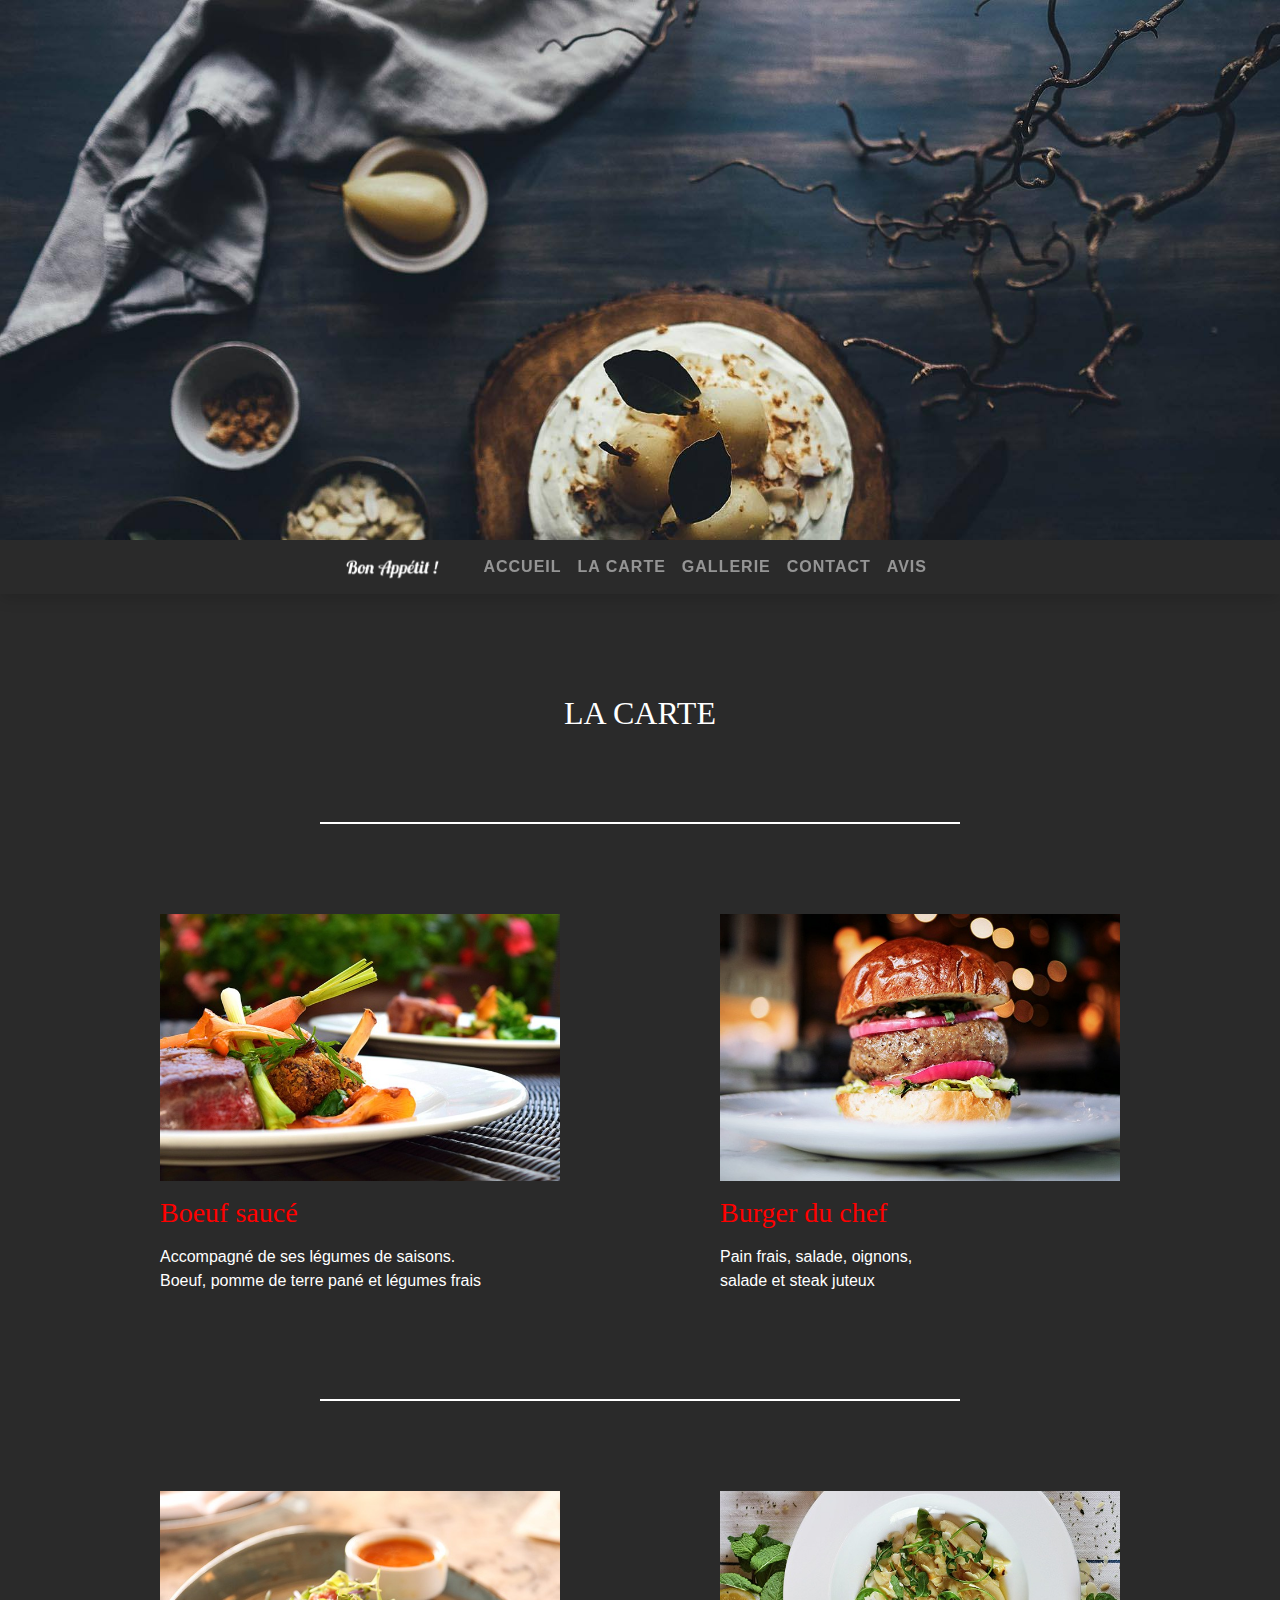
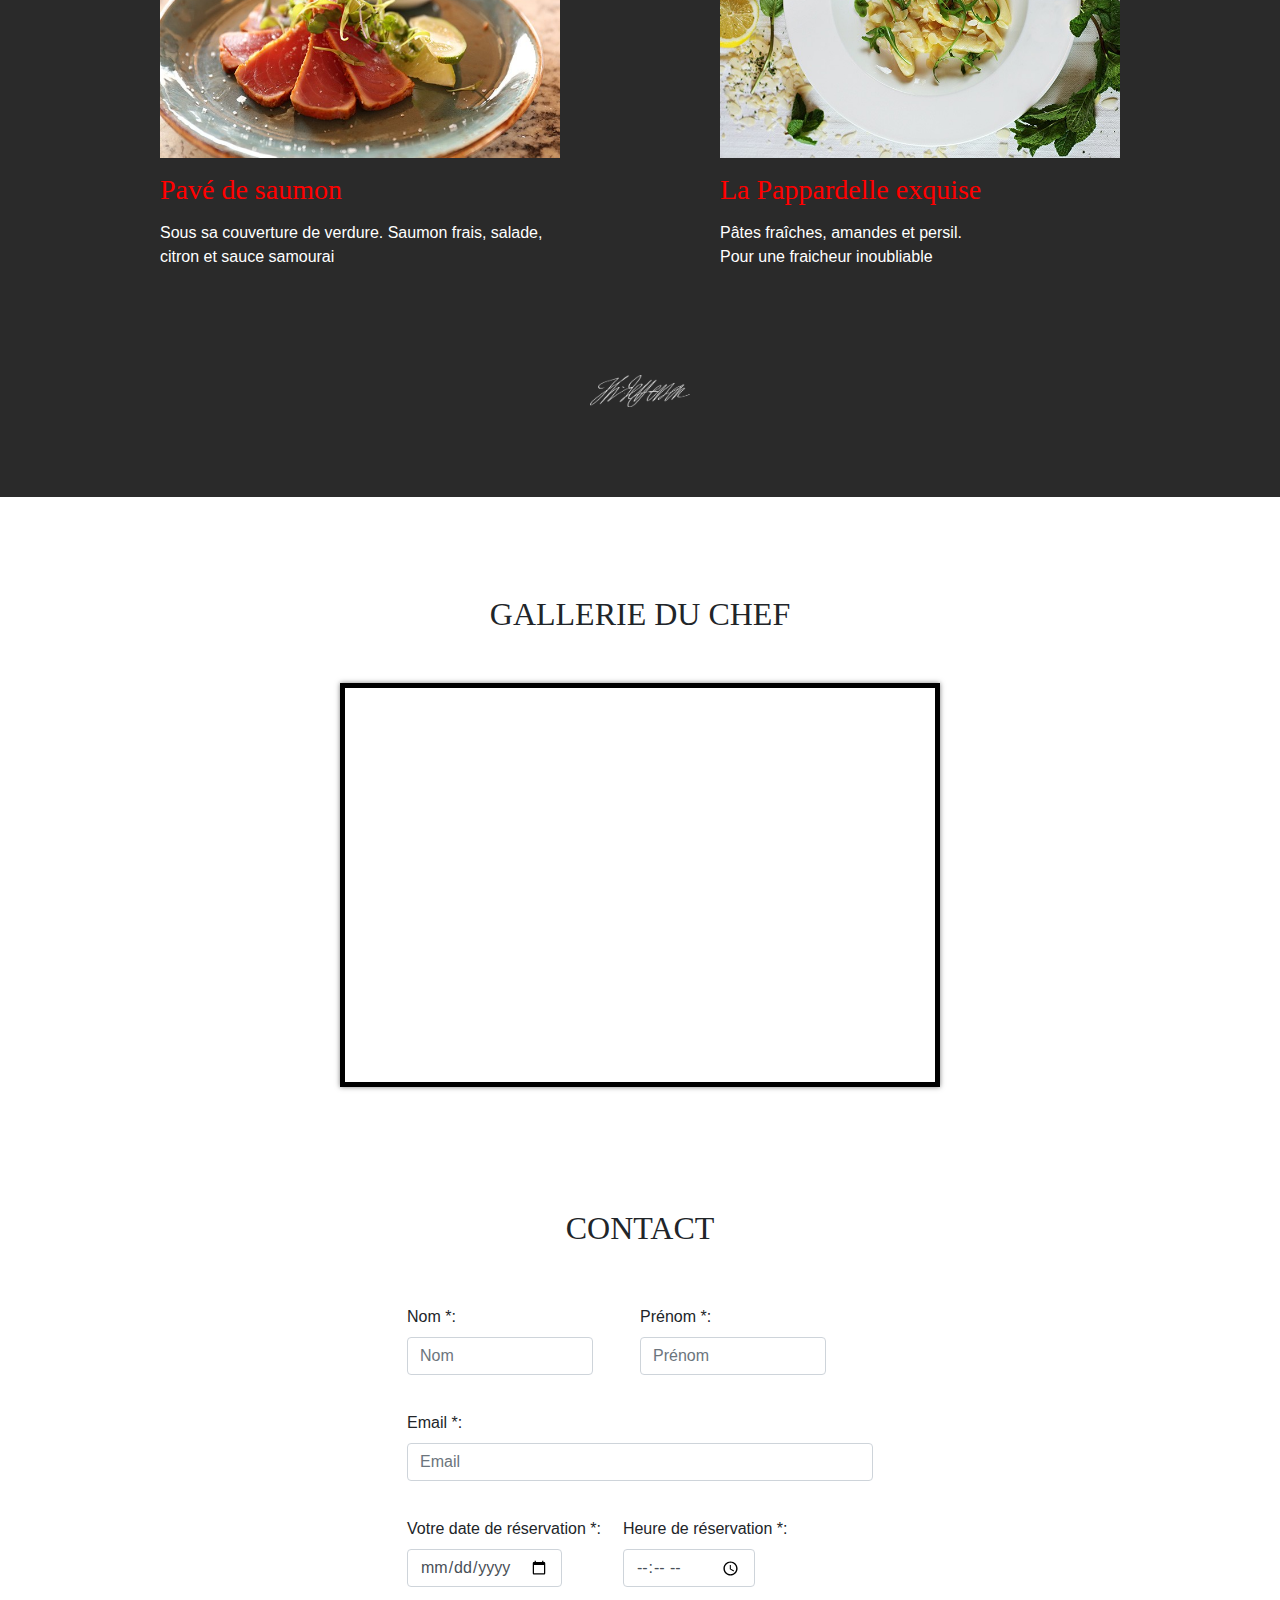
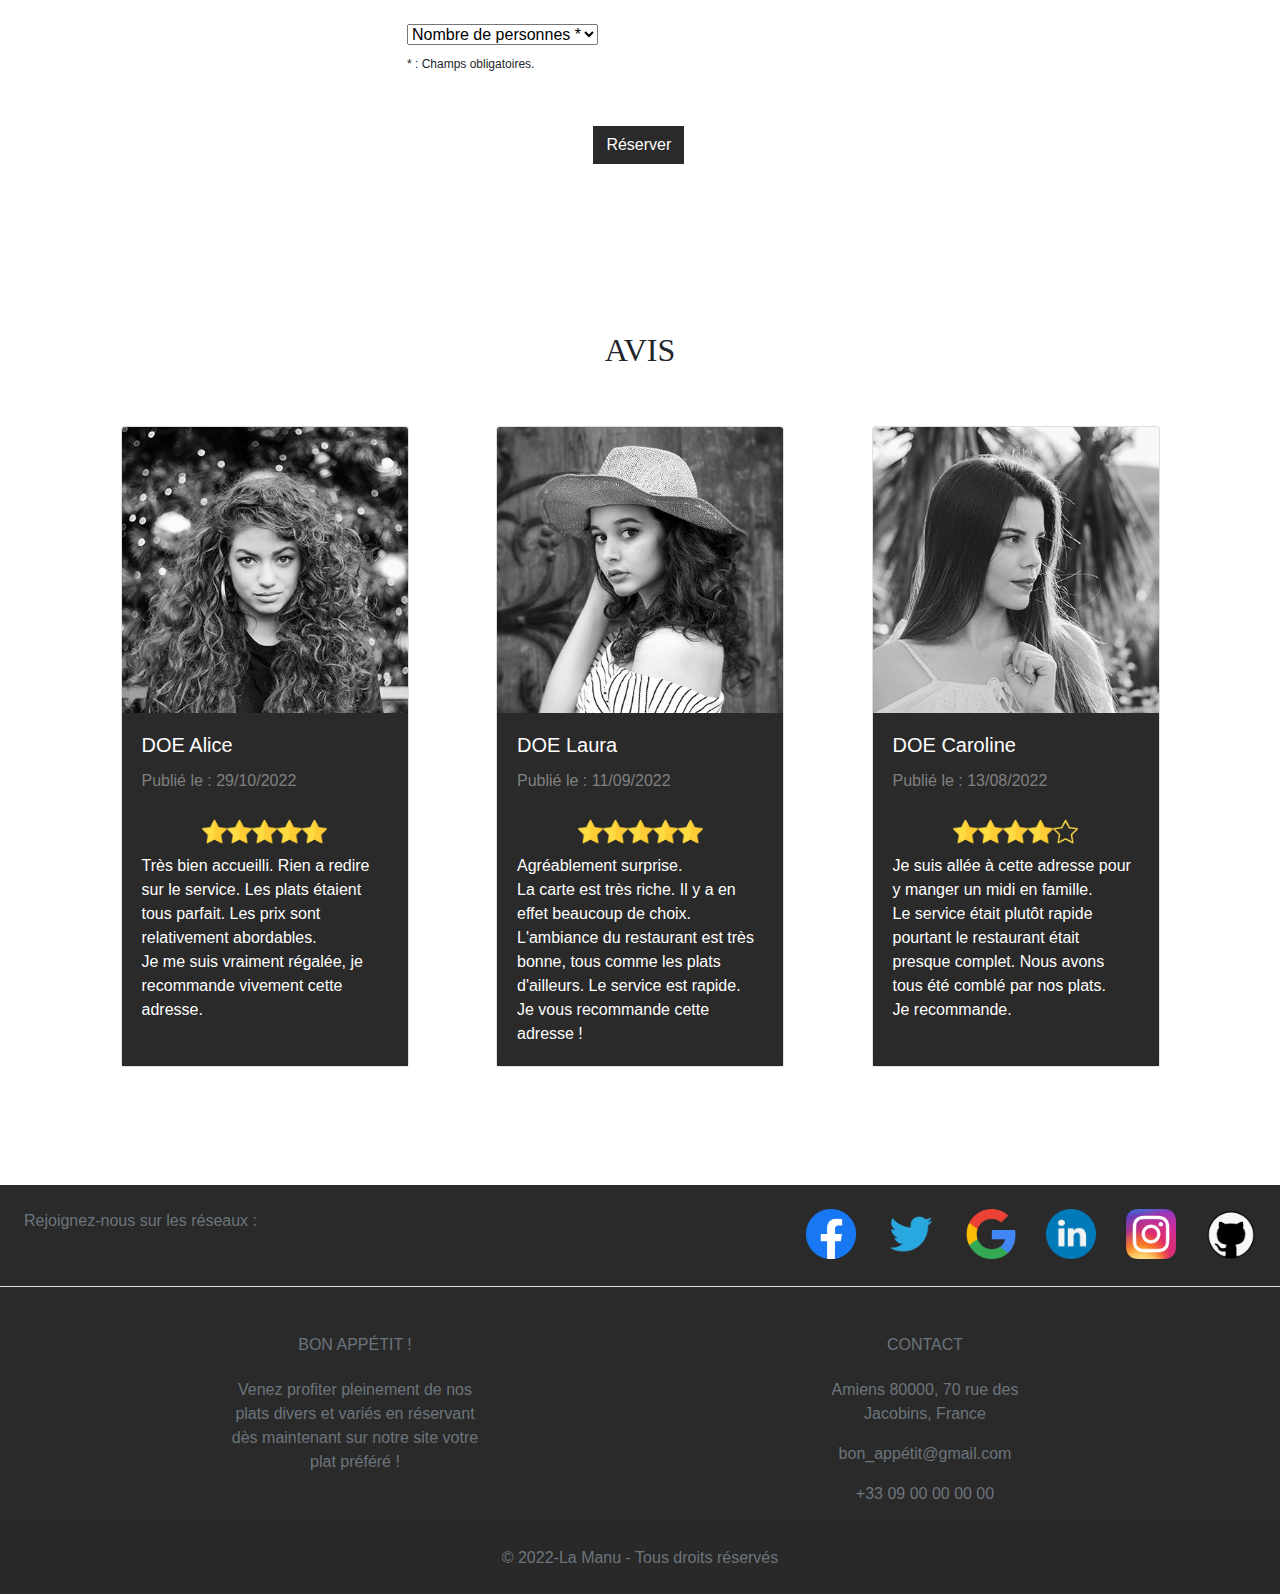
<file: index.html>
<!DOCTYPE html>
<html lang="fr">
  <head>
    <meta charset="UTF-8" />
    <meta http-equiv="X-UA-Compatible" content="IE=edge" />
    <meta name="viewport" content="width=device-width, initial-scale=1.0" />
    <link
      rel="stylesheet"
      href="https://cdn.jsdelivr.net/npm/bootstrap@4.3.1/dist/css/bootstrap.min.css"
      integrity="sha384-ggOyR0iXCbMQv3Xipma34MD+dH/1fQ784/j6cY/iJTQUOhcWr7x9JvoRxT2MZw1T"
      crossorigin="anonymous"
    />
    <script
      src="https://cdn.jsdelivr.net/npm/bootstrap@4.3.1/dist/js/bootstrap.min.js"
      integrity="sha384-JjSmVgyd0p3pXB1rRibZUAYoIIy6OrQ6VrjIEaFf/nJGzIxFDsf4x0xIM+B07jRM"
      crossorigin="anonymous"
    ></script>
    <link rel="stylesheet" href="style.css" />
    <title>Bon Appétit !</title>
  </head>

<body>
  <header>
    <!-- Cette balise sert à définir l'image d'arrière plan -->     
  </header>
  <div class="banner">
    <!-- Navbar -->
    <div class="container-nav">           
      <!-- Modification du nom en "container-nav" pour plus de cohérence -->
      <nav id="nav-bg" class="navbar-expand-lg navbar navbar-dark bg-dark">
        <a class="navbar-brand" href="#"><img src="./ressources/Logo.png"></a>
        <button class="navbar-toggler" type="button" data-toggle="collapse" data-target="#navbarSupportedContent" aria-controls="navbarSupportedContent" aria-expanded="false" aria-label="Toggle navigation">
          <span class="navbar-toggler-icon"></span>
        </button>

        <div class="collapse navbar-collapse" id="navbarSupportedContent">
          <!-- Lien vers les sections en question -->
          <ul class="navbar-nav mr-auto bg-grey p-1 pl-3">
            <li class="nav-item">
              <a class="nav-link" href="">ACCUEIL</a>
            </li>
            <li class="nav-item">
              <a class="nav-link" href="#card">LA CARTE</a>
            </li>
            <li class="nav-item">
              <a class="nav-link" href="#gallery">GALLERIE</a>
            </li>
            <li class="nav-item">
              <a class="nav-link" href="#reservation">CONTACT</a>
            </li>
            <li class="nav-item">
              <a class="nav-link" href="#notice">AVIS</a>
            </li>
          </ul>
        </div>
      </nav>
    </div>
  </div>

  <main>
    <!-- SECTION MENU -->
    <section id="menu">
      <!-- Titre de la section -->
      <div id="card">
        <h2>La Carte</h2>
        <!-- Mettre un trait de séparation -->
        <div id="line"><hr></div>
        <!-- Ajout de Part1 pour pouvoir différencier la partie gauche et droite des plats -->
        <!-- Menu situé à la partie gauche -->
        <div id="part1">
            <div id="food_1">
                <div id="img_food_1">
                  <img src="./ressources/food_1_dark.jpg" width="400px" alt="Boeuf saucé">
                </div>
                <div id="descript_food">
                    <h3>Boeuf saucé</h3>
                    <p> Accompagné de ses légumes de saisons. <br>                        <!--modification description pour pas que le texte depasse de l'img-->
                        Boeuf, pomme de terre pané et légumes frais </p>
                  </div>
            </div>
            <div id="food_2">
                <div id="img_food_2">
                    <img src="./ressources/food_4_dark.jpg" width="400px" alt="Burger du chef">
                </div>
                <div id="descript_food">
                  <h3>Burger du chef</h3>
                  <p> Pain frais, salade, oignons, <br> salade et steak juteux </p>
                </div>
            </div>
        </div>
        <!-- Trait de séparation -->
        <div id="line"><hr></div>
        <!-- Menu situé en partie droite -->
        <div id="part2">                
            <div id="food_3">
                <div id="img_food_3">
                    <img src="./ressources/food_10_dark.jpg" width="400px" alt="Pavé de saumon">
                </div>
                <div id="descript_food">
                  <h3>Pavé de saumon</h3>
                  <p> Sous sa couverture de verdure. Saumon frais, salade, <br>
                    citron et sauce samourai </p>                                                     <!--modification description pour pas que le texte depasse de l'img-->
                </div>
            </div>
            <div id="food_4">
                <div id="img_food_4">
                    <img src="./ressources/food_11_dark.jpg" width="400px" alt="La Pappardelle exquise">
                </div>
                <div id="descript_food">
                  <h3>La Pappardelle exquise</h3>    <!--pas besoin de class pour le h3-->
                  <p> Pâtes fraîches, amandes et persil. <br> Pour une fraicheur inoubliable </p>
                </div>
            </div>
        </div>
            <div id="sign">
                <img src="./ressources/signature.png" width="100px" alt="Signature">
            </div>
        </div>
        <!-- SECTION GALLERIE -->
        <section id="gallery">
          <br><br>
           <!-- Titre de la section -->
          <h2 class="title-menu">GALLERIE DU CHEF</h2>
          <!-- Les images dans la gallerie -->
          <div class="goat">
              <div class="slideshow">
                  <ul>
                  <li><img src="./ressources/food_1_dark.jpg" alt="Boeuf saucé"><span>Boeuf saucé <br> accompagnée de ses légumes de saisons</span></li>
                  <li><img src="./ressources/food_4_dark.jpg" alt="Burger du chef"><span>Burger du chef</span></li>
                  <li><img src="./ressources/food_5_dark.jpg" alt="La bouillabaisse"><span>La bouillabaisse</span></li>
                  <li><img src="./ressources/food_6_dark.jpg" alt="Saumon fumé"><span>Saumon fumé sous sa couverture de verdure <br> et de poisson pané</et></span></li>
                  <li><img src="./ressources/food_7_dark.jpg" alt="Boeuf persillé"><span>Boeuf persillé sur son coulis <br> d'oeuf et de tomates</span></li>
                  <li><img src="./ressources/food_10_dark.jpg" alt="Pavé de saumon"><span>Pavé de saumon sous sa couverture de verdure <br> accompagnée de sa sauce secrète</span></li>
                  <li><img src="./ressources/food_11_dark.jpg" alt="La Pappardelle exquise"><span>La Pappardelle exquise</span></li>
                  </ul>
                  <div class="barre_progression"></div>
              </div>
          </div>
        </section>
    </div>
    </section>
    <!-- SECTION FORMULAIRE -->
    <section id="menu">
      <section id="reservation">
        <div class="form">
          <form method="get" action="">
             <!-- Titre de la section -->
            <div class="title-form">
              <h2>CONTACT</h2>
            </div>
            <div class="one">
              <div class="mb-3">
                <!-- Label Nom -->
                <label for="lastname" class="form-label">Nom *: </label>
                <input
                  type="text"
                  class="form-control"
                  id="lastname"
                  name="lastname"
                  placeholder="Nom"
                  aria-describedby="emailHelp"
                  required
                  pattern="^[a-zA-ZàáâäãåąčćęèéêëėįìíîïłńòóôöõøùúûüųūÿýżźñçčšžÀÁÂÄÃÅĄĆČĖĘÈÉÊËÌÍÎÏĮŁŃÒÓÔÖÕØÙÚÛÜŲŪŸÝŻŹÑßÇŒÆČŠŽ∂ð ,.'-]+$"
                />
              </div>
              <div class="mb-3">
                <!-- Label Prénom -->
                <label for="firstname" class="form-label">Prénom *:</label>
                <input
                  type="text"
                  class="form-control"
                  id="firstname"
                  name="firstname"
                  placeholder="Prénom"
                  aria-describedby="emailHelp"
                  required
                  pattern="^[a-zA-ZàáâäãåąčćęèéêëėįìíîïłńòóôöõøùúûüųūÿýżźñçčšžÀÁÂÄÃÅĄĆČĖĘÈÉÊËÌÍÎÏĮŁŃÒÓÔÖÕØÙÚÛÜŲŪŸÝŻŹÑßÇŒÆČŠŽ∂ð ,.'-]+$"
                />
              </div>
            </div>
            <div class="mb-3">
              <!-- Label Email -->
              <label for="email" class="form-label">Email *:</label>
              <input
                type="email"
                class="form-control"
                id="email"
                name="email"
                placeholder="Email"
                required
                pattern="[\w-\.]+@([\w-]+\.)+[\w-]{2,4}"
              />
            </div>
            <div class="two">
              <div class="mb-3">
                <!-- Label Date réservation-->
                <label for="days" class="form-label"
                  >Votre date de réservation *:</label
                >
                <input
                  type="date"
                  class="form-control"
                  id="days"
                  name="days"
                  required
                />
              </div>
              <div class="mb-3 testt">
                <!-- Label Heure réservation -->
                <label class="form-label hours" for="hours"
                  >Heure de réservation *:</label
                >
                <input
                  type="time"
                  class="form-control"
                  id="hours"
                  name="hours"
                  required
                />
              </div>
            </div>
            <!-- Select pour le nb de personnes -->
            <select class="form-select" aria-label="Default select example">
              <option selected>Nombre de personnes *</option>
              <option value="1">1</option>
              <option value="2">2</option>
              <option value="3">3</option>
              <option value="4">4</option>
              <option value="5">5 ou plus</option></select
            ><br />
            <h4 class="required">* : Champs obligatoires.</h4>
            <!-- Bouton -->
            <button type="submit" class="btn">Réserver</button>
          </form>
        </div>
      </section>
    </section>

    <!-- SECTION AVIS -->
    <section id="notice">
      <br><br><br>
      <div id="notice">
         <!-- Titre de la section -->
        <div class="title-notice">
          <h2>AVIS</h2>
        </div>
        <div class="row p-5">
          <div class="card" style="width: 18rem">
            <img
              class="card-img-top"
              src="./ressources/testimonial_1_dark.jpg"
              alt="Card image cap"
            />
            <!-- Avis 1e cliente -->
            <div class="card-body bg">
              <h5 class="card-title">DOE Alice</h5>
              <p class="card-date">Publié le : 29/10/2022</p>
              <div class="stars">
                <img src="./ressources/etoilepleine.png" alt="etoile"/>
                <img src="./ressources/etoilepleine.png" alt="etoile"/>
                <img src="./ressources/etoilepleine.png" alt="etoile"/>
                <img src="./ressources/etoilepleine.png" alt="etoile"/>
                <img src="./ressources/etoilepleine.png" alt="etoile"/>
              </div>
              <p class="card-text">
                Très bien accueilli. Rien a redire sur le service. Les plats
                étaient tous parfait. Les prix sont relativement abordables.
                <br />
                Je me suis vraiment régalée, je recommande vivement cette
                adresse.
              </p>
            </div>
          </div>

          <div class="card" style="width: 18rem">
            <img
              class="card-img-top"
              src="./ressources/testimonial_2_dark.jpg"
              alt="Card image cap"
            />
            <!-- Avis 2e cliente -->
            <div class="card-body">
              <h5 class="card-title">DOE Laura</h5>
              <p class="card-date">Publié le : 11/09/2022</p>
              <div class="stars">
                <img src="./ressources/etoilepleine.png" alt="etoile"/>
                <img src="./ressources/etoilepleine.png" alt="etoile"/>
                <img src="./ressources/etoilepleine.png" alt="etoile"/>
                <img src="./ressources/etoilepleine.png" alt="etoile"/>
                <img src="./ressources/etoilepleine.png" alt="etoile"/>
              </div>
              <p class="card-text">
                Agréablement surprise. <br />

                La carte est très riche. Il y a en effet beaucoup de choix.
                L'ambiance du restaurant est très bonne, tous comme les plats
                d'ailleurs. Le service est rapide.
                <br />
                Je vous recommande cette adresse !
              </p>
            </div>
          </div>

          <div class="card" style="width: 18rem">
            <img
              class="card-img-top"
              src="./ressources/testimonial_3_dark.jpg"
              alt="Card image cap"
            />
            <!-- Avis 3e cliente -->
            <div class="card-body">
              <h5 class="card-title">DOE Caroline</h5>
              <p class="card-date">Publié le : 13/08/2022</p>
              <div class="stars">
                <img src="./ressources/etoilepleine.png" alt="etoile"/>
                <img src="./ressources/etoilepleine.png" alt="etoile"/>
                <img src="./ressources/etoilepleine.png" alt="etoile"/>
                <img src="./ressources/etoilepleine.png" alt="etoile"/>
                <img src="./ressources/etoilevide.png" alt="etoile"/>
              </div>
              <p class="card-text">
                Je suis allée à cette adresse pour y manger un midi en famille.
                <br />
                Le service était plutôt rapide pourtant le restaurant était
                presque complet. Nous avons tous été comblé par nos plats.
                <br />Je recommande.
              </p>
            </div>
          </div>
        </div>
      </div>
    </section>
  </main>

  <!-- Footer -->
  <footer class="text-center text-lg-start text-muted">  <!-- supression de "bg-white"-->
    <!-- Réseaux sociaux -->
    <section
      class="d-flex justify-content-center justify-content-lg-between p-4 border-bottom"
    >
      <!-- Partie gauche de la section réseaux sociaux -->
      <div class="me-5 d-none d-lg-block">
        <span>Rejoignez-nous sur les réseaux :</span>
      </div>

      <!-- Partie droite de la section réseaux sociaux -->
      <div class="social">
        <a href="www.facebook.com" target="blank">
          <img src="./ressources/fb.png" class="media" alt="Facebook">
        </a>
        <a href="https://twitter.com/home" target="blank">
          <img src="./ressources/twitter.png" class="media" alt="Twitter">
        </a>
        <a href="https://google.com" target="blank">
          <img src="./ressources/google.png" class="media" alt="Google">
        </a>
        <a href="https://fr.linkedin.com/" target="blank">
          <img src="./ressources/linkedin.png" class="media" alt="Linkedin">
        </a>
        <a href="https://www.instagram.com/" target="blank">
          <img src="./ressources/instagram.png" class="media" alt="Instagram">
        </a>
        <a href="https://github.com/" target="blank">
          <img src="./ressources/github.png" class="media" alt="Github">
        </a>
      </div>
    </section>

    <!-- Section: Liens  -->
    <section class="">
      <div class="container text-center text-md-start mt-5">
        <!-- Row -->
        <div class="row mt-3">
          <!-- Col -->
          <div class="col-md-3 col-lg-4 col-xl-3 mx-auto mb-4">
            <!-- Contenu -->
            <h6 class="text-uppercase fw-bold mb-4">
              <i class="fas fa-gem me-3 text-secondary"></i>Bon Appétit !
            </h6>
            <p>
              Venez profiter pleinement de nos plats divers et variés
              en réservant dès maintenant sur notre site votre plat préféré !
            </p>
          </div>

          <!-- Column -->
          <div class="col-md-4 col-lg-3 col-xl-3 mx-auto mb-md-0 mb-4">
            <!-- Links -->
            <h6 class="text-uppercase fw-bold mb-4">Contact</h6>
            <p>
              <i class="fas fa-home me-3 text-secondary"></i> Amiens 80000, 70 rue
              des Jacobins, France
            </p>
            <p>
              <i class="fas fa-envelope me-3 text-secondary"></i>
              bon_appétit@gmail.com
            </p>
            <p>
              <i class="fas fa-phone me-3 text-secondary"></i> +33 09 00 00 00
              00
            </p>
          </div>
        </div>
      </div>
    </section>

    <!-- Copyright -->
    <div class="text-center p-4" style="background-color: rgba(0, 0, 0, 0.025)">
      © 2022-La Manu - Tous droits réservés
      <a class="text-reset fw-bold" href="#section-1"></a>
    </div>
  </footer>
  <script
    src="https://code.jquery.com/jquery-3.3.1.slim.min.js"
    integrity="sha384-q8i/X+965DzO0rT7abK41JStQIAqVgRVzpbzo5smXKp4YfRvH+8abtTE1Pi6jizo"
    crossorigin="anonymous"
  ></script>
  <script
    src="https://cdn.jsdelivr.net/npm/popper.js@1.14.7/dist/umd/popper.min.js"
    integrity="sha384-UO2eT0CpHqdSJQ6hJty5KVphtPhzWj9WO1clHTMGa3JDZwrnQq4sF86dIHNDz0W1"
    crossorigin="anonymous"
  ></script>
  <script
    src="https://cdn.jsdelivr.net/npm/bootstrap@4.3.1/dist/js/bootstrap.min.js"
    integrity="sha384-JjSmVgyd0p3pXB1rRibZUAYoIIy6OrQ6VrjIEaFf/nJGzIxFDsf4x0xIM+B07jRM"
    crossorigin="anonymous"
  ></script>
</body>
</html>
</file>
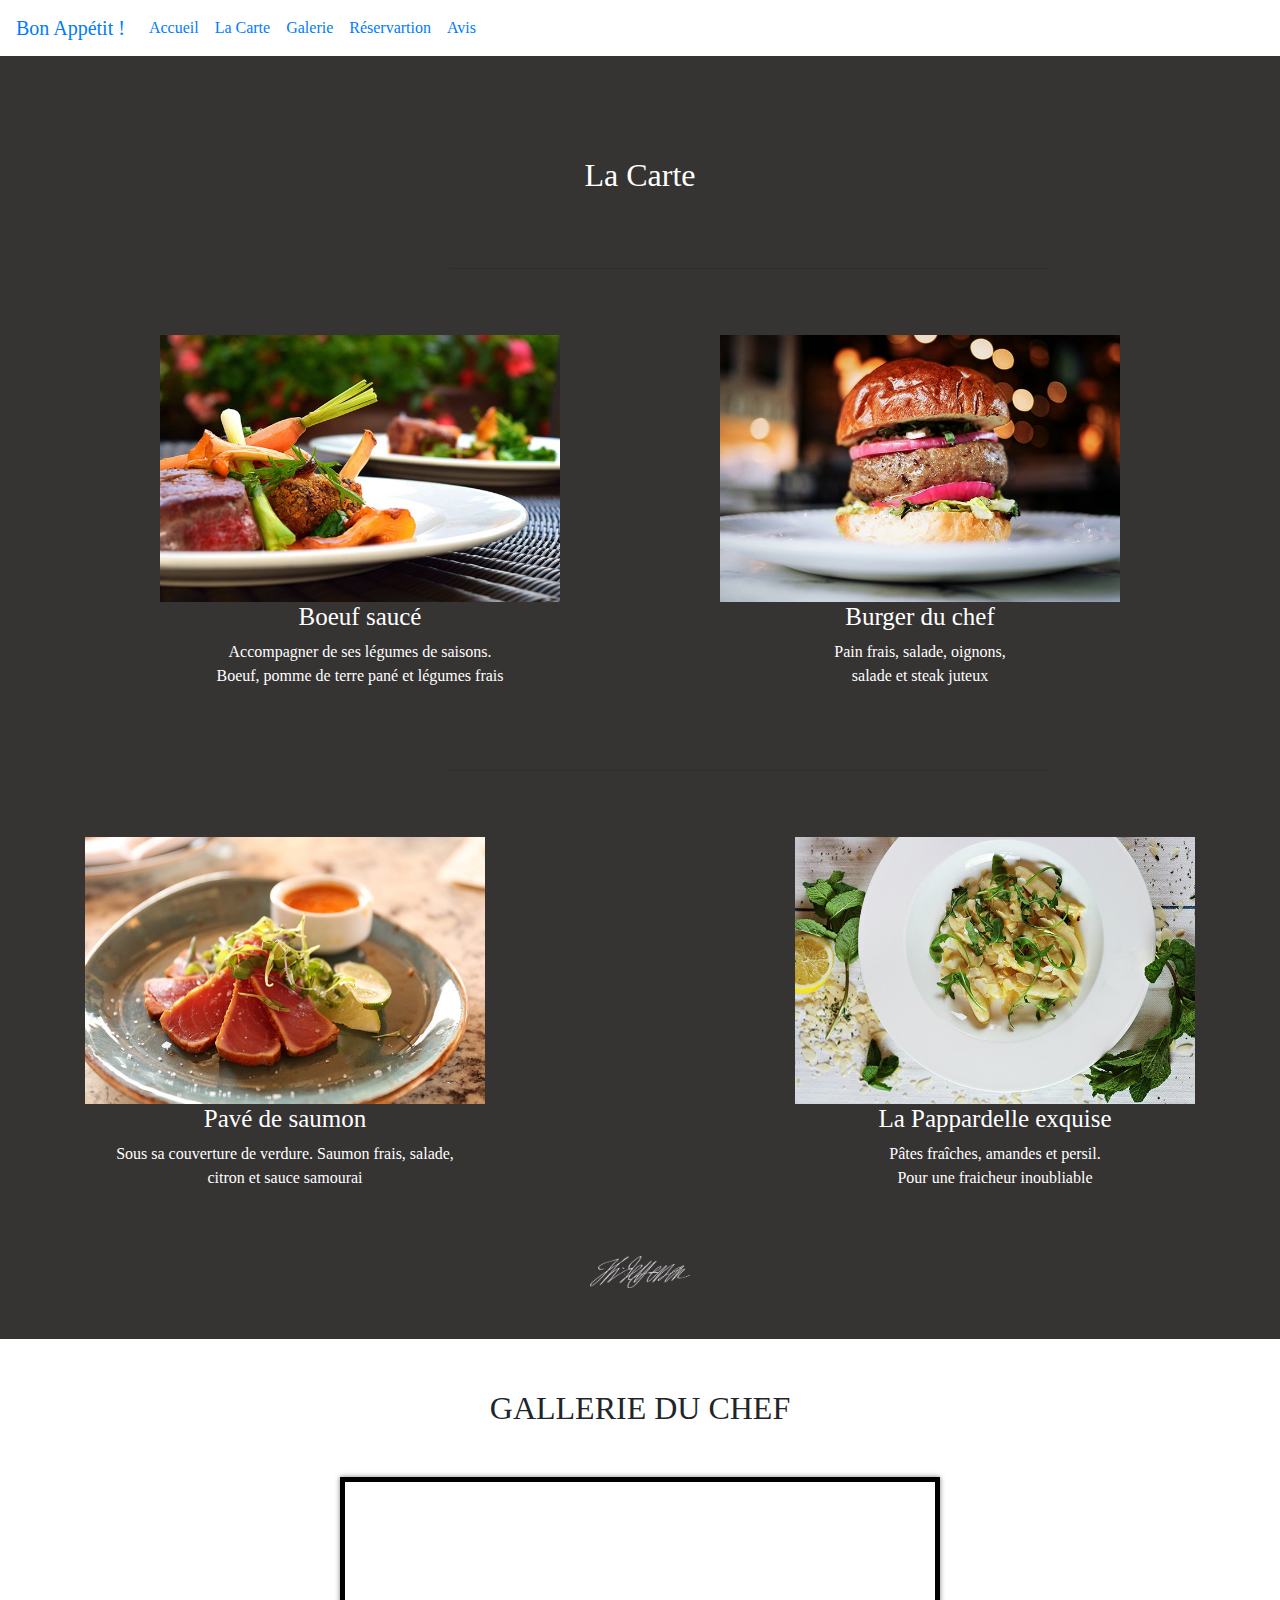
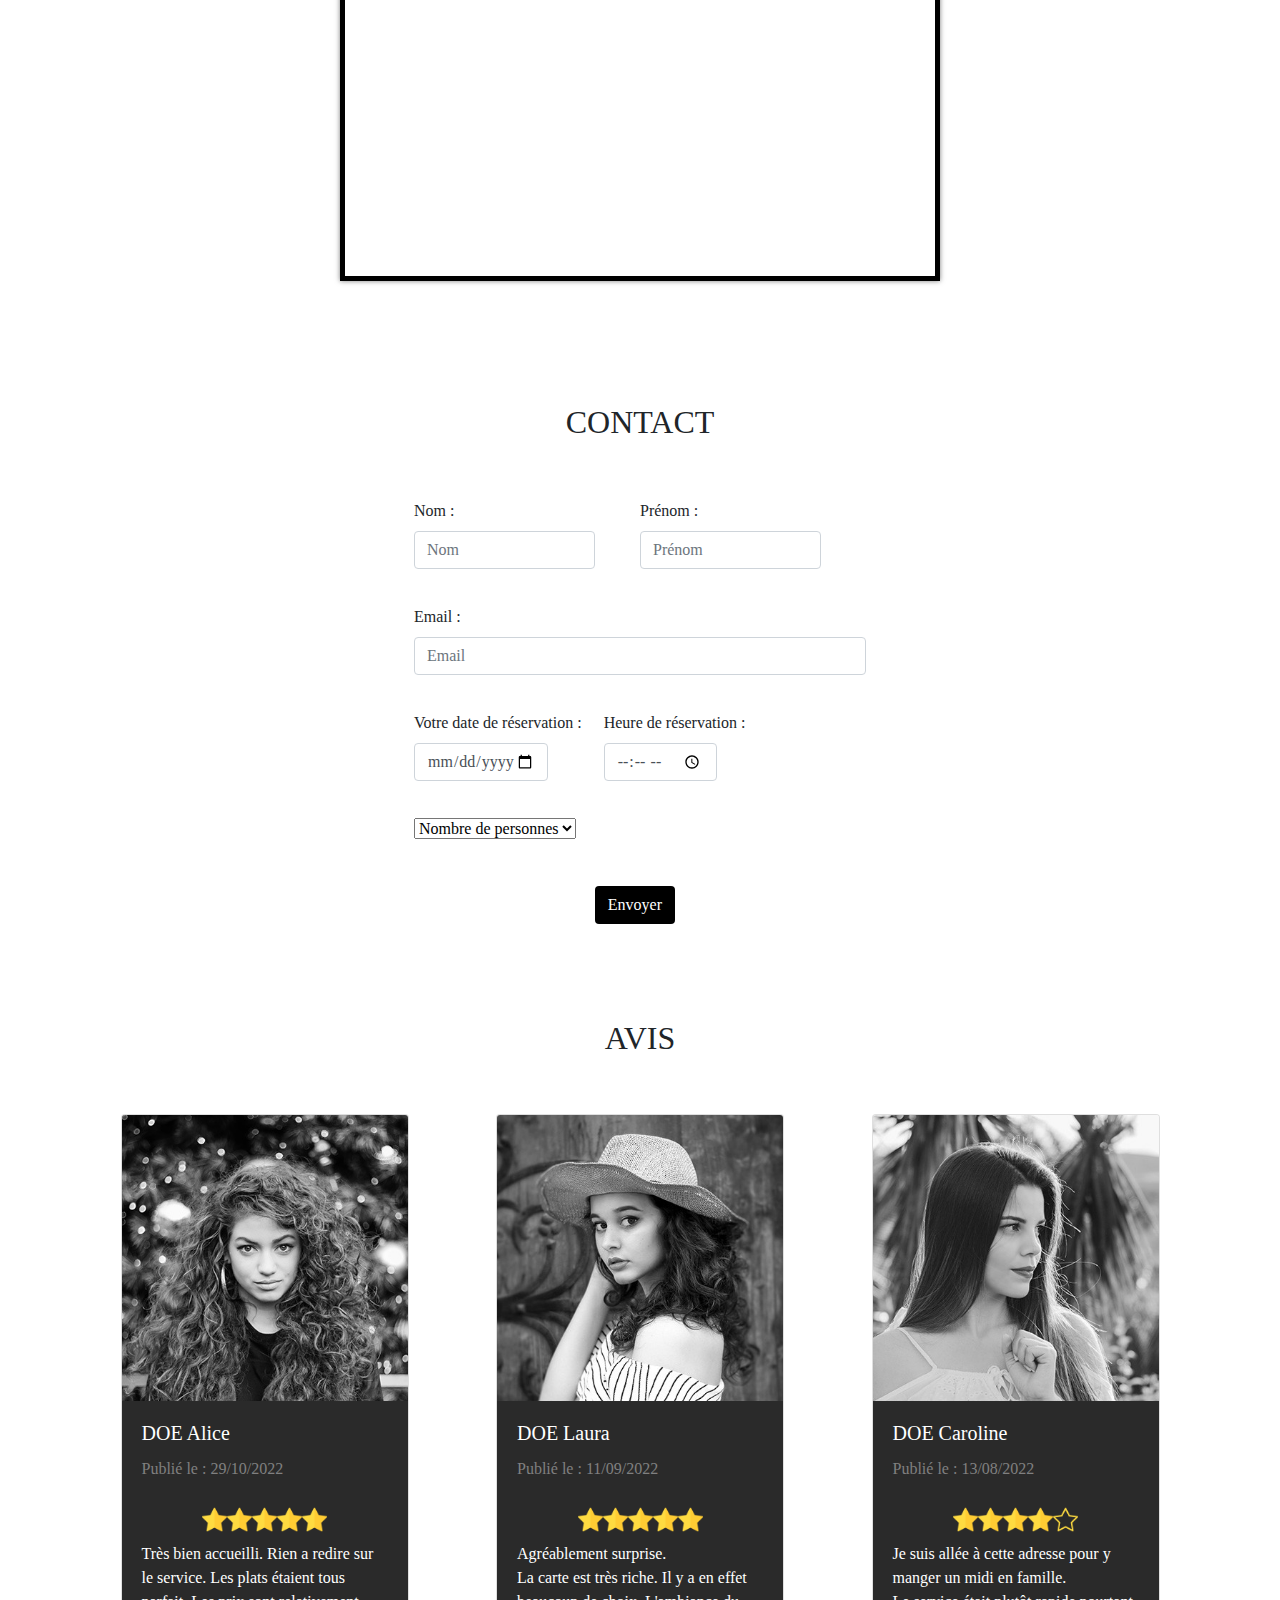
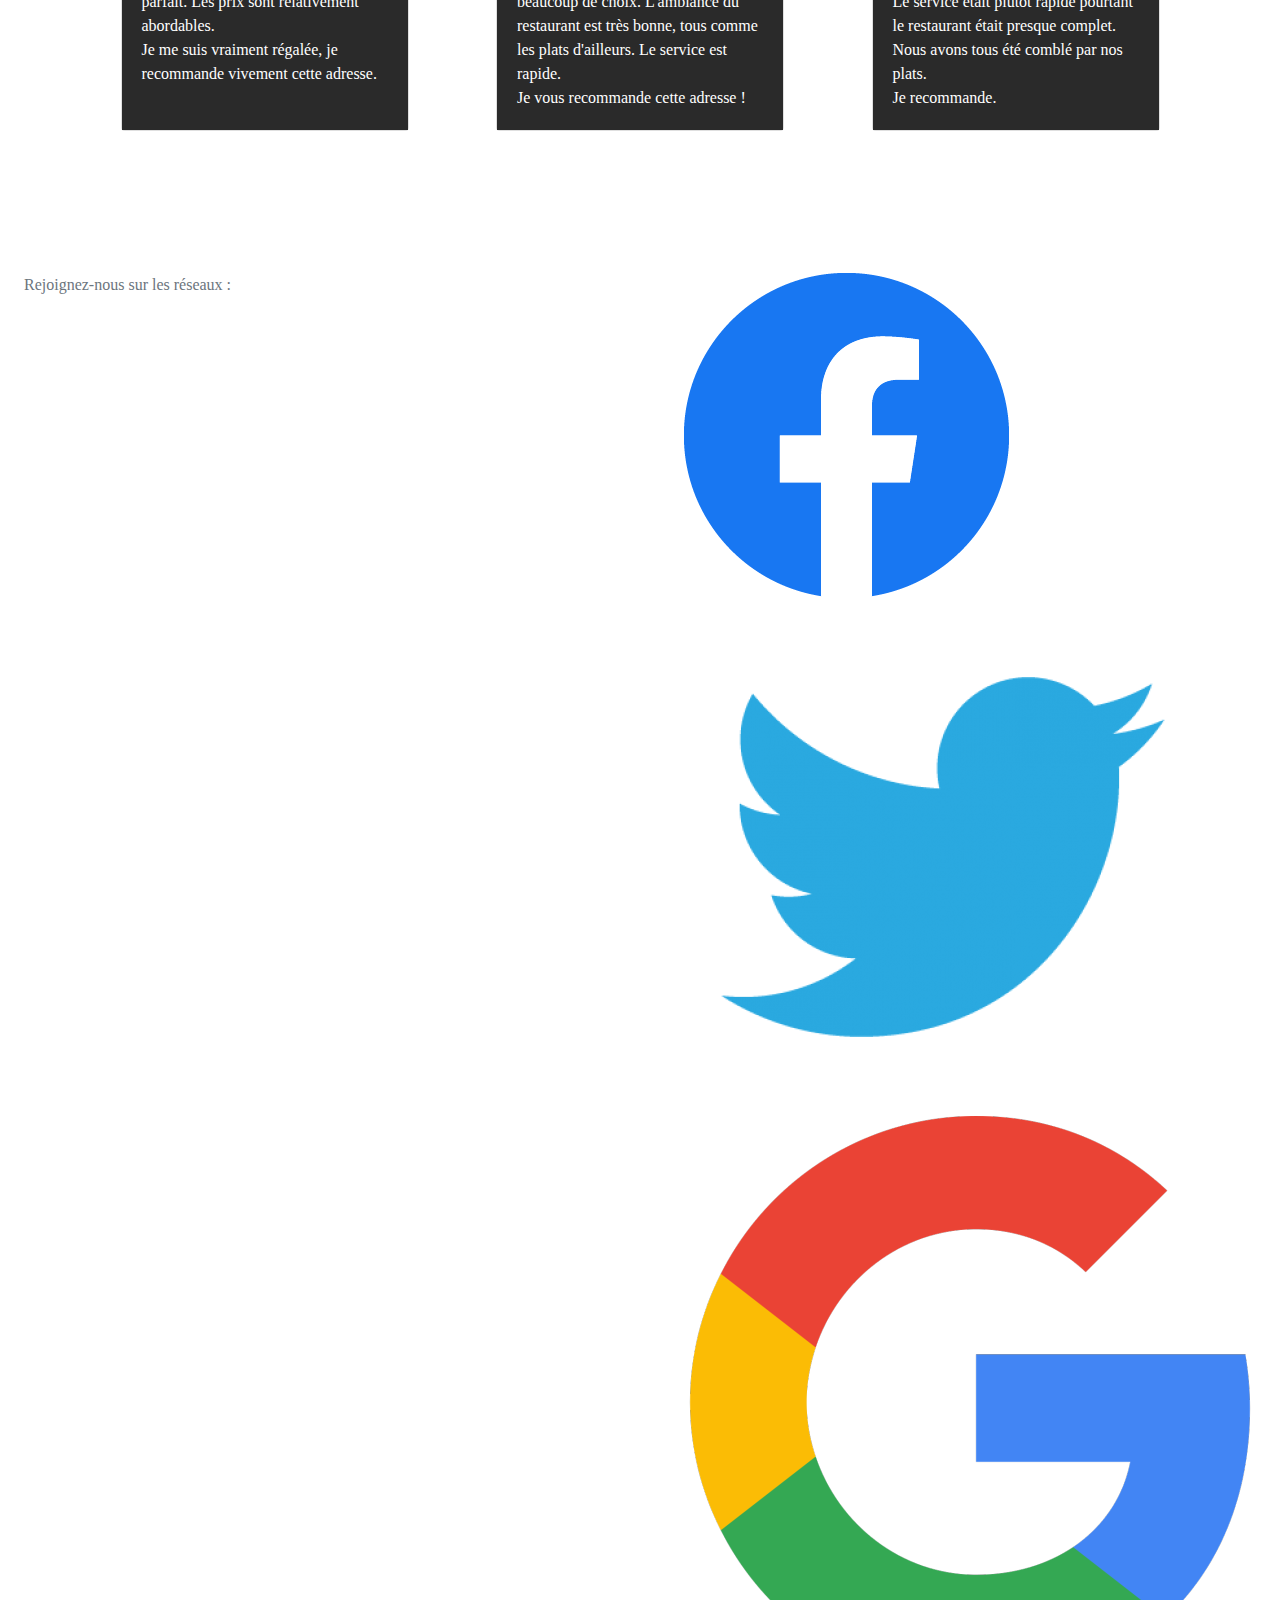
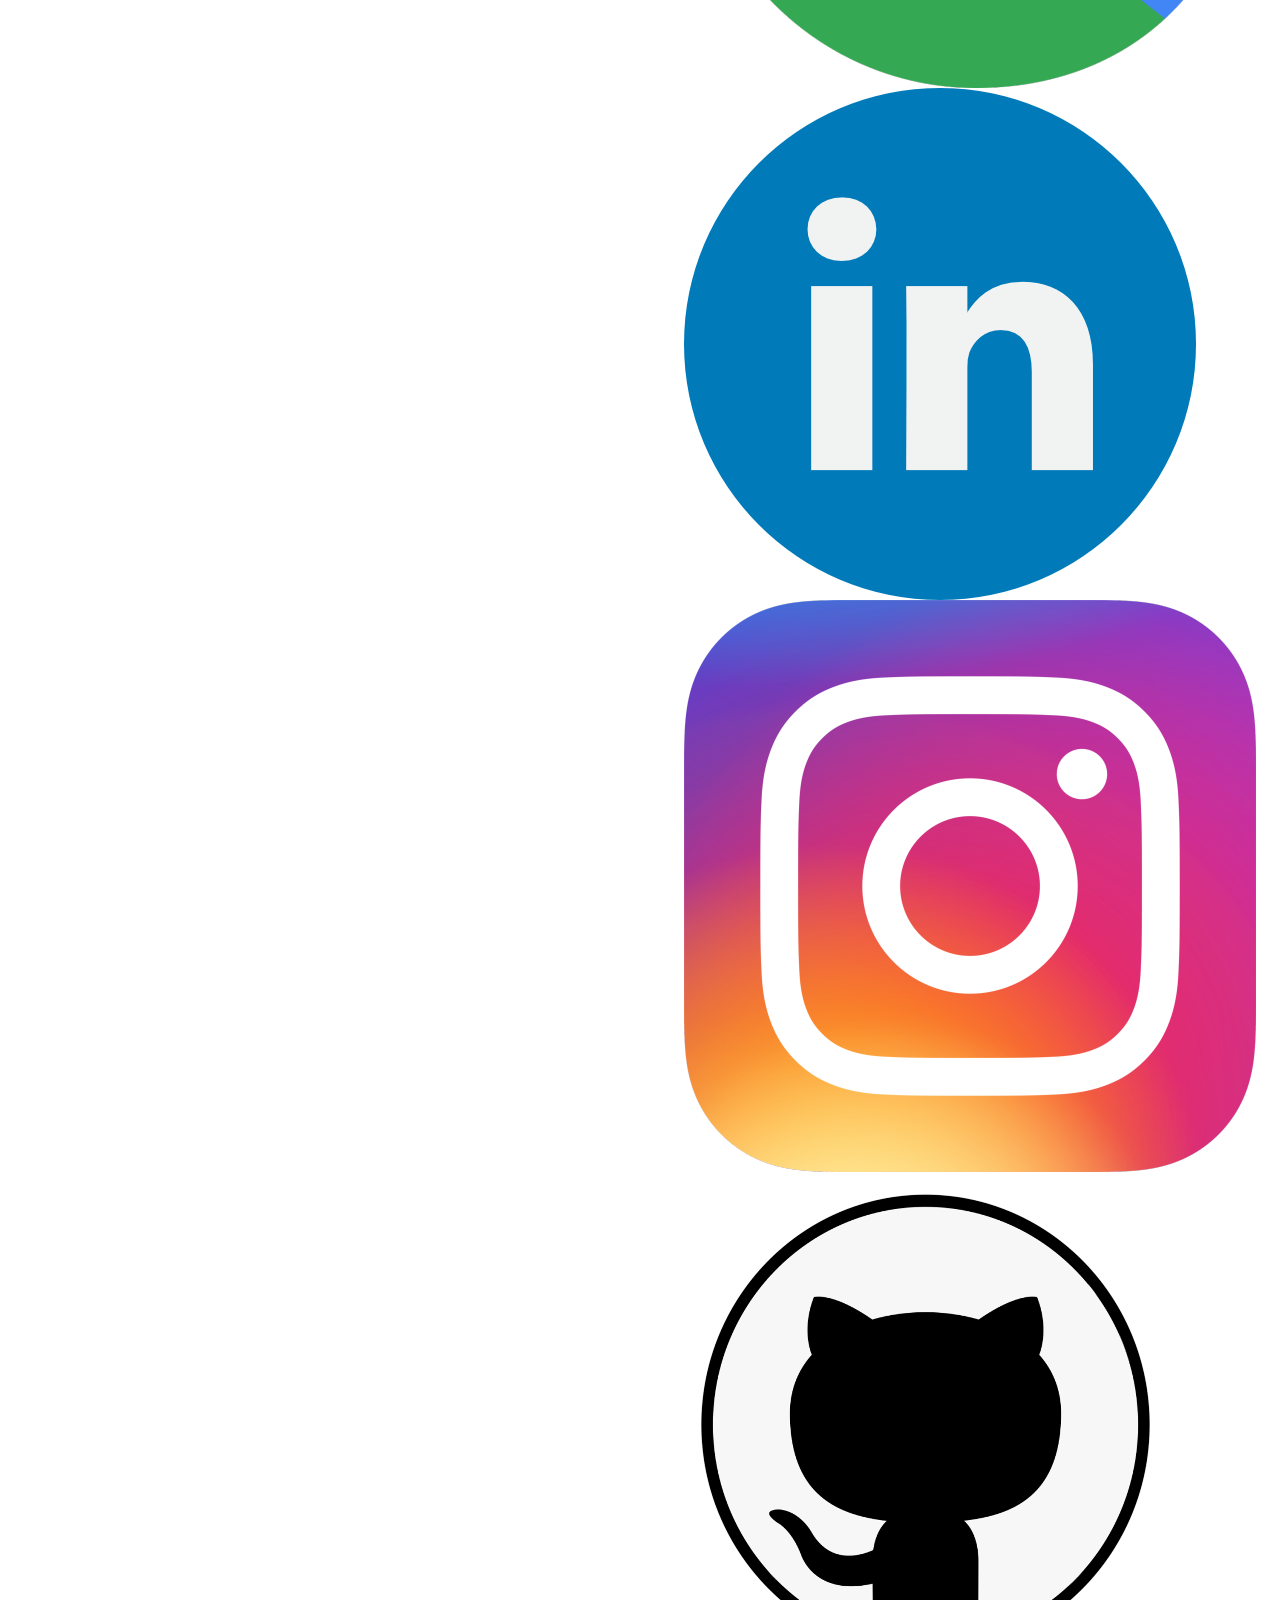
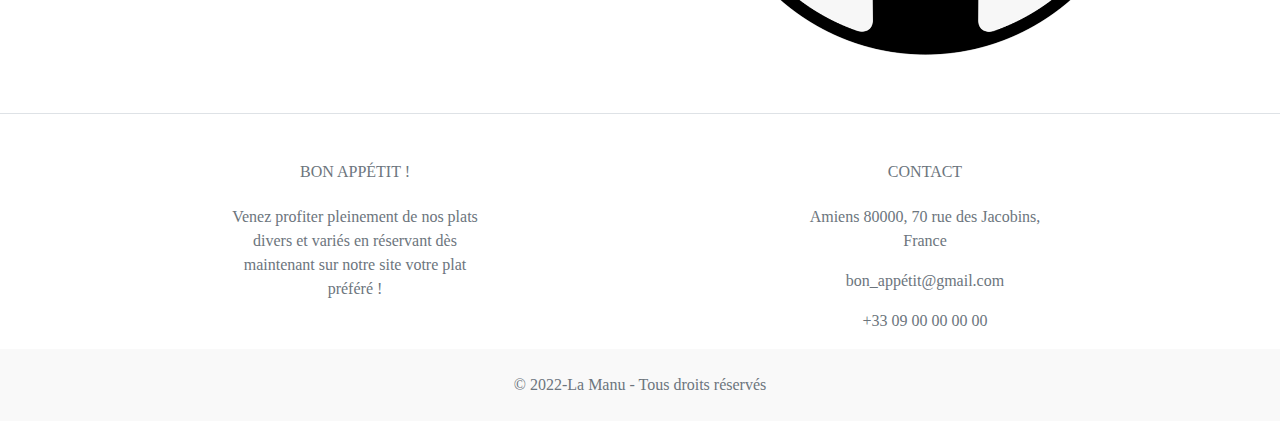
<file: code/index.html>
<!DOCTYPE html>
<html lang="fr">
  <head>
    <meta charset="UTF-8" />
    <meta http-equiv="X-UA-Compatible" content="IE=edge" />
    <meta name="viewport" content="width=device-width, initial-scale=1.0" />
    <link
      rel="stylesheet"
      href="https://cdn.jsdelivr.net/npm/bootstrap@4.3.1/dist/css/bootstrap.min.css"
      integrity="sha384-ggOyR0iXCbMQv3Xipma34MD+dH/1fQ784/j6cY/iJTQUOhcWr7x9JvoRxT2MZw1T"
      crossorigin="anonymous"
    />
    <script
      src="https://cdn.jsdelivr.net/npm/bootstrap@4.3.1/dist/js/bootstrap.min.js"
      integrity="sha384-JjSmVgyd0p3pXB1rRibZUAYoIIy6OrQ6VrjIEaFf/nJGzIxFDsf4x0xIM+B07jRM"
      crossorigin="anonymous"
    ></script>
    <link rel="stylesheet" href="./projetcommun.css" />
    <title>Bon Appétit !</title>
  </head>
</html>

<body>
  <header>     
  </header>
  <div class="banner">
    <div class="container-nav">   <!--modification du nom en "container-nav" pour plus de cohérence-->
      <nav class="navbar navbar-expand-md">
        <a class="navbar-brand" href="#">Bon Appétit !</a>
        <button
          class="navbar-toggler"
          type="button"
          data-toggle="collapse"
          data-target="#navbarSupportedContent"
          aria-controls="navbarSupportedContent"
          aria-expanded="false"
          aria-label="Toggle navigation"
        >
          <span class="navbar-toggler-icon"></span>
        </button>
        <div class="collapse navbar-collapse" id="navbarSupportedContent">
          <ul class="navbar-nav mr-auto">
            <li class="nav-item"><a class="nav-link" href="">Accueil</a></li>
            <li class="nav-item">
              <a class="nav-link" href="#menu">La Carte</a>
            </li>
            <li class="nav-item">
              <a class="nav-link" href="#gallery">Galerie</a>
            </li>
            <li class="nav-item">
              <a class="nav-link" href="#reservation">Réservartion</a>
            </li>
            <li class="nav-item"><a class="nav-link" href="#notice">Avis</a></li>
          </ul>
        </div>
      </nav>
    </div>
  </div>

  <main>
    <!-- SECTION MENU -->
    <section id="menu">
      <div id="card">
        <h2>La Carte</h2>
        <div id="line"><hr></div>
        <div id="part1">
            <div id="food_1">
                <div id="img_food_1">
                  <img src="/ressources/food_1_dark.jpg" width="400px" alt="Boeuf saucé">
                </div>
                <div id="descript_food">
                    <h3>Boeuf saucé</h3>
                    <p> Accompagner de ses légumes de saisons. <br>                        <!--modification description pour pas que le texte depasse de l'img-->
                        Boeuf, pomme de terre pané et légumes frais </p>
                  </div>
            </div>
            <div id="food_2">
                <div id="img_food_2">
                    <img src="/ressources/food_4_dark.jpg" width="400px" alt="Burger du chef">
                </div>
                <div id="descript_food">
                  <h3>Burger du chef</h3>
                  <p> Pain frais, salade, oignons, <br> salade et steak juteux </p>
                </div>
            </div>
        </div>
        <div id="line"><hr></div>
        <div id="part2">                <!--div part2 mal fermé corrigé-->
            <div id="food_3">
                <div id="img_food_3">
                    <img src="/ressources/food_10_dark.jpg" width="400px" alt="Pavé de saumon">
                </div>
                <div id="descript_food">
                  <h3>Pavé de saumon</h3>
                  <p> Sous sa couverture de verdure. Saumon frais, salade, <br>
                    citron et sauce samourai </p>                                                     <!--modification description pour pas que le texte depasse de l'img-->
                </div>
            </div>
            <div id="food_4">
                <div id="img_food_4">
                    <img src="/ressources/food_11_dark.jpg" width="400px" alt="La Pappardelle exquise">
                </div>
                <div id="descript_food">
                  <h3>La Pappardelle exquise</h3>    <!--pas besoin de class pour le h3-->
                  <p> Pâtes fraîches, amandes et persil. <br> Pour une fraicheur inoubliable </p>
                </div>
            </div>
        </div>
            <div id="sign">
                <img src="/ressources/signature.png" width="100px" alt="Signature">
            </div>
        </div>
        <section id="gallery">
          <h2 class="title-menu">GALLERIE DU CHEF</h2>
          <div class="goat">
              <div class="slideshow">
                  <ul>
                  <li><img src="/ressources/food_1_dark.jpg" alt="Boeuf saucé"><span>Boeuf saucé <br> accompagnée de ses légumes de saisons</span></li>
                  <li><img src="/ressources/food_4_dark.jpg" alt="Burger du chef"><span>Burger du chef</span></li>
                  <li><img src="/ressources/food_5_dark.jpg" alt="La bouillabaisse"><span>La bouillabaisse</span></li>
                  <li><img src="/ressources/food_6_dark.jpg" alt="Saumon fumé"><span>Saumon fumé sous sa couverture de verdure <br> et de poisson pané</et></span></li>
                  <li><img src="/ressources/food_7_dark.jpg" alt="Boeuf persillé"><span>Boeuf persillé sur son coulis <br> d'oeuf et de tomates</span></li>
                  <li><img src="/ressources/food_10_dark.jpg" alt="Pavé de saumon"><span>Pavé de saumon sous sa couverture de verdure <br> accompagnée de sa sauce secrète</span></li>
                  <li><img src="/ressources/food_11_dark.jpg" alt="La Pappardelle exquise"><span>La Pappardelle exquise</span></li>
                  </ul>
                  <div class="barre_progression"></div>
              </div>
          </div>
        </section>
    </div>
    </section>
    <!-- SECTION FORMULAIRE -->
    <section id="menu">
      <section id="reservation">
        <div class="form">
          <form method="get" action="">
            <div class="title-form">
              <h2>CONTACT</h2>
            </div>
            <div class="one">
              <div class="mb-3">
                <label for="lastname" class="form-label">Nom :</label>
                <input
                  type="text"
                  class="form-control"
                  id="lastname"
                  name="lastname"
                  placeholder="Nom"
                  aria-describedby="emailHelp"
                  required
                  pattern="^[a-zA-ZàáâäãåąčćęèéêëėįìíîïłńòóôöõøùúûüųūÿýżźñçčšžÀÁÂÄÃÅĄĆČĖĘÈÉÊËÌÍÎÏĮŁŃÒÓÔÖÕØÙÚÛÜŲŪŸÝŻŹÑßÇŒÆČŠŽ∂ð ,.'-]+$"
                />
              </div>
              <div class="mb-3">
                <label for="firstname" class="form-label">Prénom :</label>
                <input
                  type="text"
                  class="form-control"
                  id="firstname"
                  name="firstname"
                  placeholder="Prénom"
                  aria-describedby="emailHelp"
                  required
                  pattern="^[a-zA-ZàáâäãåąčćęèéêëėįìíîïłńòóôöõøùúûüųūÿýżźñçčšžÀÁÂÄÃÅĄĆČĖĘÈÉÊËÌÍÎÏĮŁŃÒÓÔÖÕØÙÚÛÜŲŪŸÝŻŹÑßÇŒÆČŠŽ∂ð ,.'-]+$"
                />
              </div>
            </div>
            <div class="mb-3">
              <label for="email" class="form-label">Email :</label>
              <input
                type="email"
                class="form-control"
                id="email"
                name="email"
                placeholder="Email"
                required
                pattern="[\w-\.]+@([\w-]+\.)+[\w-]{2,4}"
              />
            </div>
            <div class="two">
              <div class="mb-3">
                <label for="days" class="form-label"
                  >Votre date de réservation :</label
                >
                <input
                  type="date"
                  class="form-control"
                  id="days"
                  name="days"
                  required
                />
              </div>
              <div class="mb-3 testt">
                <label class="form-label hours" for="hours"
                  >Heure de réservation :</label
                >
                <input
                  type="time"
                  class="form-control"
                  id="hours"
                  name="hours"
                  required
                />
              </div>
            </div>
            <select class="form-select" aria-label="Default select example">
              <option selected>Nombre de personnes</option>
              <option value="1">1</option>
              <option value="2">2</option>
              <option value="3">3</option>
              <option value="4">4</option>
              <option value="5">5 ou plus</option></select
            ><br />
            <button type="submit" class="btn">Envoyer</button>
          </form>
        </div>
      </section>
    </section>

    <!-- SECTION AVIS -->
    <section id="notice">
      <div id="notice">
        <div class="title-notice">
          <h2>AVIS</h2>
        </div>
        <div class="row p-5">
          <div class="card" style="width: 18rem">
            <img
              class="card-img-top"
              src="/ressources/testimonial_1_dark.jpg"
              alt="Card image cap"
            />
            <div class="card-body bg">
              <h5 class="card-title">DOE Alice</h5>
              <p class="card-date">Publié le : 29/10/2022</p>
              <div class="stars">
                <img src="/ressources/etoilepleine.png" alt="etoile"/>
                <img src="/ressources/etoilepleine.png" alt="etoile"/>
                <img src="/ressources/etoilepleine.png" alt="etoile"/>
                <img src="/ressources/etoilepleine.png" alt="etoile"/>
                <img src="/ressources/etoilepleine.png" alt="etoile"/>
              </div>
              <p class="card-text">
                Très bien accueilli. Rien a redire sur le service. Les plats
                étaient tous parfait. Les prix sont relativement abordables.
                <br />
                Je me suis vraiment régalée, je recommande vivement cette
                adresse.
              </p>
            </div>
          </div>

          <div class="card" style="width: 18rem">
            <img
              class="card-img-top"
              src="/ressources/testimonial_2_dark.jpg"
              alt="Card image cap"
            />
            <div class="card-body">
              <h5 class="card-title">DOE Laura</h5>
              <p class="card-date">Publié le : 11/09/2022</p>
              <div class="stars">
                <img src="/ressources/etoilepleine.png" alt="etoile"/>
                <img src="/ressources/etoilepleine.png" alt="etoile"/>
                <img src="/ressources/etoilepleine.png" alt="etoile"/>
                <img src="/ressources/etoilepleine.png" alt="etoile"/>
                <img src="/ressources/etoilepleine.png" alt="etoile"/>
              </div>
              <p class="card-text">
                Agréablement surprise. <br />

                La carte est très riche. Il y a en effet beaucoup de choix.
                L'ambiance du restaurant est très bonne, tous comme les plats
                d'ailleurs. Le service est rapide.
                <br />
                Je vous recommande cette adresse !
              </p>
            </div>
          </div>

          <div class="card" style="width: 18rem">
            <img
              class="card-img-top"
              src="/ressources/testimonial_3_dark.jpg"
              alt="Card image cap"
            />
            <div class="card-body">
              <h5 class="card-title">DOE Caroline</h5>
              <p class="card-date">Publié le : 13/08/2022</p>
              <div class="stars">
                <img src="/ressources/etoilepleine.png" alt="etoile"/>
                <img src="/ressources/etoilepleine.png" alt="etoile"/>
                <img src="/ressources/etoilepleine.png" alt="etoile"/>
                <img src="/ressources/etoilepleine.png" alt="etoile"/>
                <img src="/ressources/etoilevide.png" alt="etoile"/>
              </div>
              <p class="card-text">
                Je suis allée à cette adresse pour y manger un midi en famille.
                <br />
                Le service était plutôt rapide pourtant le restaurant était
                presque complet. Nous avons tous été comblé par nos plats.
                <br />Je recommande.
              </p>
            </div>
          </div>
        </div>
      </div>
    </section>
  </main>

  <!-- Footer -->
  <footer class="text-center text-lg-start text-muted">  <!-- supression de "bg-white"-->
    <!-- Réseaux sociaux -->
    <section
      class="d-flex justify-content-center justify-content-lg-between p-4 border-bottom"
    >
      <!-- Partie gauche -->
      <div class="me-5 d-none d-lg-block">
        <span>Rejoignez-nous sur les réseaux :</span>
      </div>
      <!-- Partie gauche -->

      <!-- Partie droite -->
      <div class="social">
        <a href="www.facebook.com" target="blank">
          <img src="/ressources/fb.png" class="media" alt="Facebook">
        </a>
        <a href="https://twitter.com/home" target="blank">
          <img src="/ressources/twitter.png" class="media" alt="Twitter">
        </a>
        <a href="https://google.com" target="blank">
          <img src="/ressources/google.png" class="media" alt="Google">
        </a>
        <a href="https://fr.linkedin.com/" target="blank">
          <img src="/ressources/linkedin.png" class="media" alt="Linkedin">
        </a>
        <a href="https://www.instagram.com/" target="blank">
          <img src="/ressources/instagram.png" class="media" alt="Instagram">
        </a>
        <a href="https://github.com/" target="blank">
          <img src="/ressources/github.png" class="media" alt="Github">
        </a>
      </div>
    </section>

    <!-- Section: Liens  -->
    <section class="">
      <div class="container text-center text-md-start mt-5">
        <!-- Row -->
        <div class="row mt-3">
          <!-- Col -->
          <div class="col-md-3 col-lg-4 col-xl-3 mx-auto mb-4">
            <!-- Contenu -->
            <h6 class="text-uppercase fw-bold mb-4">
              <i class="fas fa-gem me-3 text-secondary"></i>Bon Appétit !
            </h6>
            <p>
              Venez profiter pleinement de nos plats divers et variés
              en réservant dès maintenant sur notre site votre plat préféré !
            </p>
          </div>

          <!-- Column -->
          <div class="col-md-4 col-lg-3 col-xl-3 mx-auto mb-md-0 mb-4">
            <!-- Links -->
            <h6 class="text-uppercase fw-bold mb-4">Contact</h6>
            <p>
              <i class="fas fa-home me-3 text-secondary"></i> Amiens 80000, 70 rue
              des Jacobins, France
            </p>
            <p>
              <i class="fas fa-envelope me-3 text-secondary"></i>
              bon_appétit@gmail.com
            </p>
            <p>
              <i class="fas fa-phone me-3 text-secondary"></i> +33 09 00 00 00
              00
            </p>
          </div>
        </div>
      </div>
    </section>

    <!-- Copyright -->
    <div class="text-center p-4" style="background-color: rgba(0, 0, 0, 0.025)">
      © 2022-La Manu - Tous droits réservés
      <a class="text-reset fw-bold" href="#section-1"></a>
    </div>
  </footer>
  <script
    src="https://code.jquery.com/jquery-3.3.1.slim.min.js"
    integrity="sha384-q8i/X+965DzO0rT7abK41JStQIAqVgRVzpbzo5smXKp4YfRvH+8abtTE1Pi6jizo"
    crossorigin="anonymous"
  ></script>
  <script
    src="https://cdn.jsdelivr.net/npm/popper.js@1.14.7/dist/umd/popper.min.js"
    integrity="sha384-UO2eT0CpHqdSJQ6hJty5KVphtPhzWj9WO1clHTMGa3JDZwrnQq4sF86dIHNDz0W1"
    crossorigin="anonymous"
  ></script>
  <script
    src="https://cdn.jsdelivr.net/npm/bootstrap@4.3.1/dist/js/bootstrap.min.js"
    integrity="sha384-JjSmVgyd0p3pXB1rRibZUAYoIIy6OrQ6VrjIEaFf/nJGzIxFDsf4x0xIM+B07jRM"
    crossorigin="anonymous"
  ></script>
</body>
</file>
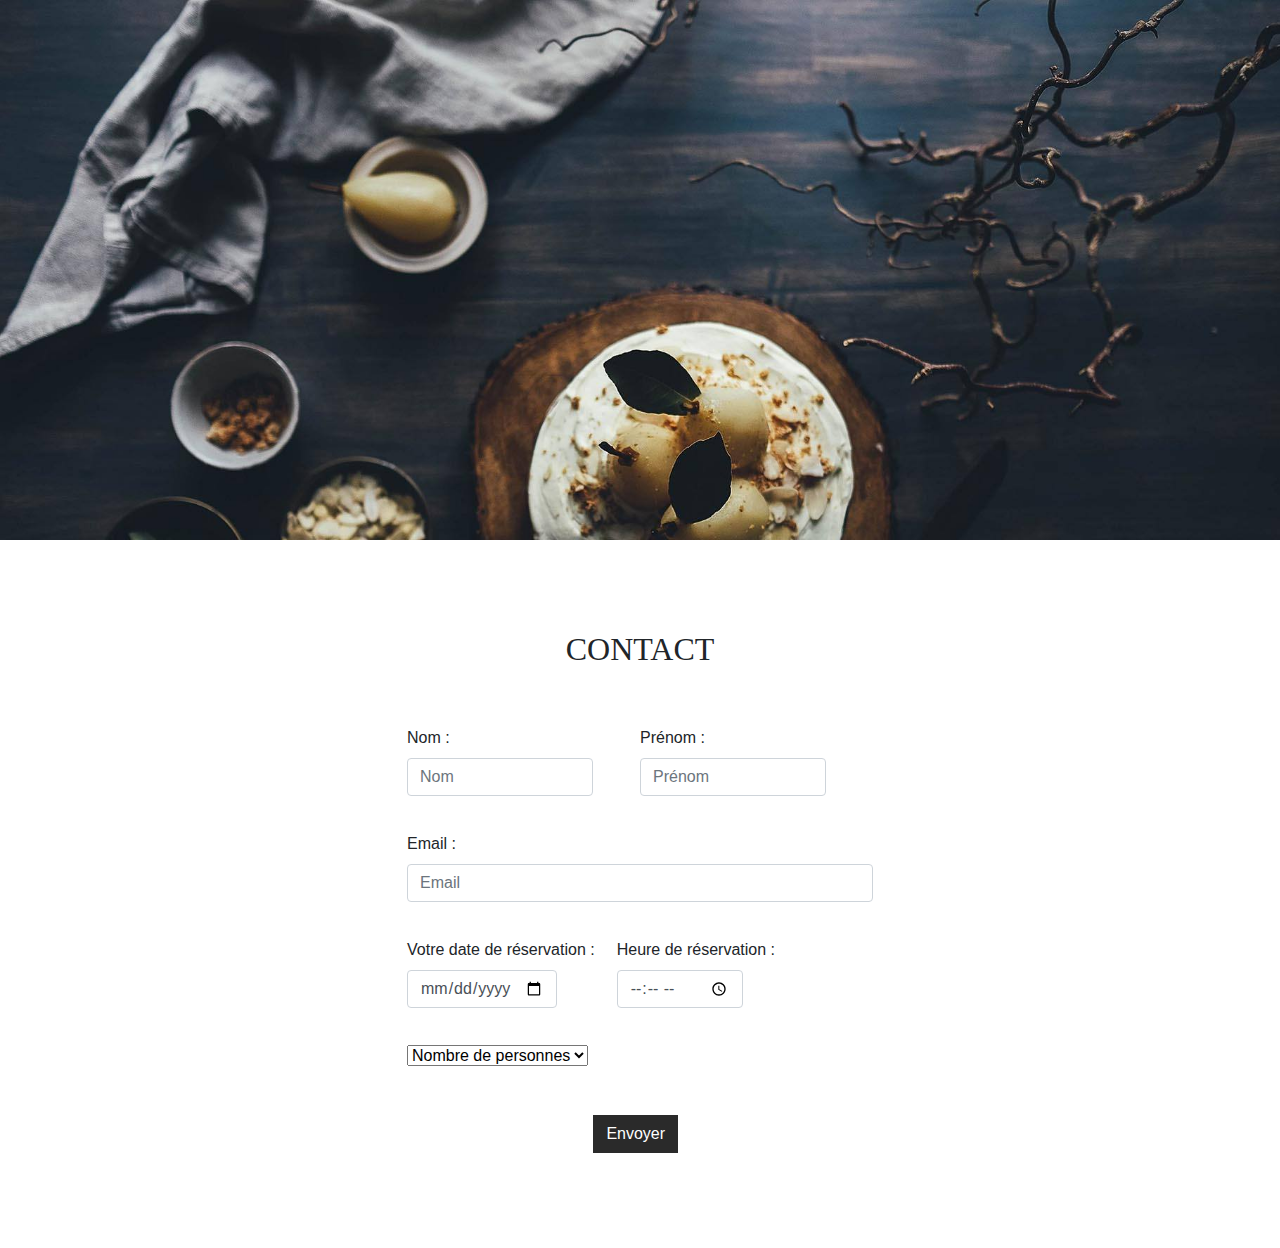
<file: code/form.html>
<!DOCTYPE html>
<html lang="fr">
  <head>
    <meta charset="UTF-8" />
    <meta http-equiv="X-UA-Compatible" content="IE=edge" />
    <meta name="viewport" content="width=device-width, initial-scale=1.0" />
    <link
      rel="stylesheet"
      href="https://cdn.jsdelivr.net/npm/bootstrap@4.3.1/dist/css/bootstrap.min.css"
      integrity="sha384-ggOyR0iXCbMQv3Xipma34MD+dH/1fQ784/j6cY/iJTQUOhcWr7x9JvoRxT2MZw1T"
      crossorigin="anonymous"
    />
    <script
      src="https://cdn.jsdelivr.net/npm/bootstrap@4.3.1/dist/js/bootstrap.min.js"
      integrity="sha384-JjSmVgyd0p3pXB1rRibZUAYoIIy6OrQ6VrjIEaFf/nJGzIxFDsf4x0xIM+B07jRM"
      crossorigin="anonymous"
    ></script>
    <link rel="stylesheet" href="style.css" />
    <title>Bon Appétit !</title>
  </head>
  <body>
    <header>
      <!-- Nav -->
    </header>
    <main>
      <section id="menu">
        <section id="reservation">
          <div class="form">
            <form method="get" action="">
              <div class="title-form">
                <h2>CONTACT</h2>
              </div>
              <div class="one">
                <div class="mb-3">
                  <label for="lastname" class="form-label">Nom :</label>
                  <input
                    type="text"
                    class="form-control"
                    id="lastname"
                    name="lastname"
                    placeholder="Nom"
                    aria-describedby="emailHelp"
                    required
                    pattern="^[a-zA-ZàáâäãåąčćęèéêëėįìíîïłńòóôöõøùúûüųūÿýżźñçčšžÀÁÂÄÃÅĄĆČĖĘÈÉÊËÌÍÎÏĮŁŃÒÓÔÖÕØÙÚÛÜŲŪŸÝŻŹÑßÇŒÆČŠŽ∂ð ,.'-]+$"
                  />
                </div>
                <div class="mb-3">
                  <label for="firstname" class="form-label">Prénom :</label>
                  <input
                    type="text"
                    class="form-control"
                    id="firstname"
                    name="firstname"
                    placeholder="Prénom"
                    aria-describedby="emailHelp"
                    required
                    pattern="^[a-zA-ZàáâäãåąčćęèéêëėįìíîïłńòóôöõøùúûüųūÿýżźñçčšžÀÁÂÄÃÅĄĆČĖĘÈÉÊËÌÍÎÏĮŁŃÒÓÔÖÕØÙÚÛÜŲŪŸÝŻŹÑßÇŒÆČŠŽ∂ð ,.'-]+$"
                  />
                </div>
              </div>
              <div class="mb-3">
                <label for="email" class="form-label">Email :</label>
                <input
                  type="email"
                  class="form-control"
                  id="email"
                  name="email"
                  placeholder="Email"
                  required
                  pattern="[\w-\.]+@([\w-]+\.)+[\w-]{2,4}"
                />
              </div>
              <div class="two">
                <div class="mb-3">
                  <label for="days" class="form-label"
                    >Votre date de réservation :</label
                  >
                  <input
                    type="date"
                    class="form-control"
                    id="days"
                    name="days"
                    required
                  />
                </div>
                <div class="mb-3 testt">
                  <label class="form-label hours" for="hours"
                    >Heure de réservation :</label
                  >
                  <input
                    type="time"
                    class="form-control"
                    id="hours"
                    name="hours"
                    required
                  />
                </div>
              </div>
              <select class="form-select" aria-label="Default select example">
                <option selected>Nombre de personnes</option>
                <option value="1">1</option>
                <option value="2">2</option>
                <option value="3">3</option>
                <option value="4">4</option>
                <option value="5">5 ou plus</option></select
              ><br />
              <button type="submit" class="btn">Envoyer</button>
            </form>
          </div>
        </section>
      </section>
    </main>
  </body>
</html>
</file>
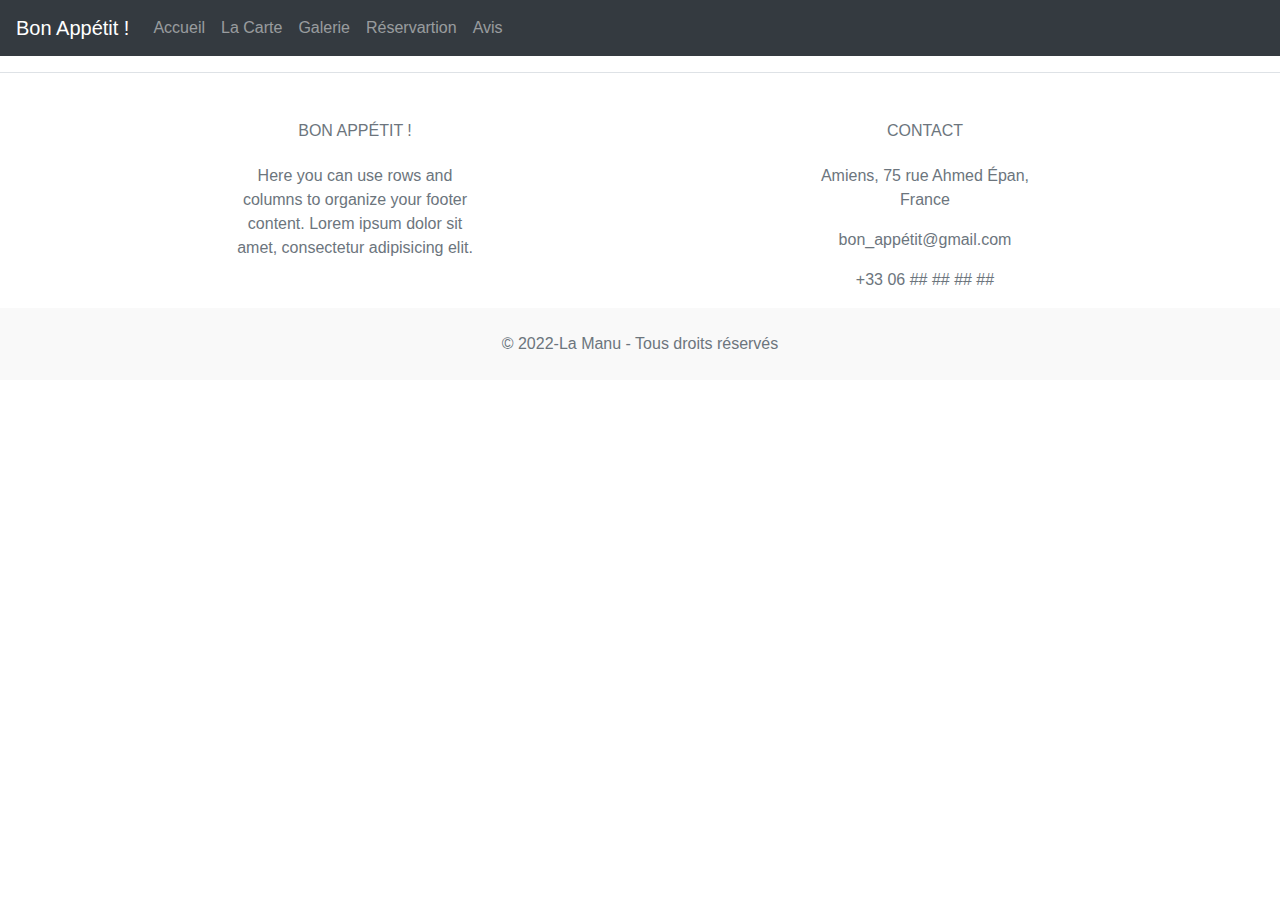
<file: code/headerfooter.html>
<!DOCTYPE html>
<html>
  <head>
    <title>Cours Complet Bootstrap 4</title>
    <meta charset="utf-8" />
    <meta
      name="viewport"
      content="width=device-width, initial-scale=1, shrink-to-fit=no"
    />
    <link
      rel="stylesheet"
      href="https://cdn.jsdelivr.net/npm/bootstrap@4.3.1/dist/css/bootstrap.min.css"
      integrity="sha384-ggOyR0iXCbMQv3Xipma34MD+dH/1fQ784/j6cY/iJTQUOhcWr7x9JvoRxT2MZw1T"
      crossorigin="anonymous"
    />
    <script
      src="https://cdn.jsdelivr.net/npm/bootstrap@4.3.1/dist/js/bootstrap.min.js"
      integrity="sha384-JjSmVgyd0p3pXB1rRibZUAYoIIy6OrQ6VrjIEaFf/nJGzIxFDsf4x0xIM+B07jRM"
      crossorigin="anonymous"
    ></script>
  </head>
  <body>
    <header>
      <div class="container">
        <nav class="navbar fixed-top navbar-expand-md navbar-dark bg-dark">
          <a class="navbar-brand" href="#">Bon Appétit !</a>
          <button
            class="navbar-toggler"
            type="button"
            data-toggle="collapse"
            data-target="#navbarSupportedContent"
            aria-controls="navbarSupportedContent"
            aria-expanded="false"
            aria-label="Toggle navigation"
          >
            <span class="navbar-toggler-icon"></span>
          </button>
          <div class="collapse navbar-collapse" id="navbarSupportedContent">
            <ul class="navbar-nav mr-auto">
              <li class="nav-item"><a class="nav-link" href="#">Accueil</a></li>
              <li class="nav-item">
                <a class="nav-link" href="#">La Carte</a>
              </li>
              <li class="nav-item">
                <a class="nav-link" href="#">Galerie</a>
              </li>
              <li class="nav-item">
                <a class="nav-link" href="#">Réservartion</a>
              </li>
              <li class="nav-item"><a class="nav-link" href="#">Avis</a></li>
            </ul>
          </div>
        </nav>
      </div>
    </header>
    <!-- Footer -->
    <footer class="text-center text-lg-start bg-white text-muted">
      <!-- Section: Social media -->
      <section
        class="d-flex justify-content-center justify-content-lg-between p-4 border-bottom"
      >
        <!-- Left -->
        <div class="me-5 d-none d-lg-block">
          <span>Get connected with us on social networks:</span>
        </div>
        <!-- Left -->

        <!-- Right -->
        <div>
          <a href="" class="me-4 link-secondary">
            <i class="fab fa-facebook-f"></i>
          </a>
          <a href="" class="me-4 link-secondary">
            <i class="fab fa-twitter"></i>
          </a>
          <a href="" class="me-4 link-secondary">
            <i class="fab fa-google"></i>
          </a>
          <a href="" class="me-4 link-secondary">
            <i class="fab fa-instagram"></i>
          </a>
          <a href="" class="me-4 link-secondary">
            <i class="fab fa-linkedin"></i>
          </a>
          <a href="" class="me-4 link-secondary">
            <i class="fab fa-github"></i>
          </a>
        </div>
        <!-- Right -->
      </section>
      <!-- Section: Social media -->

      <!-- Section: Links  -->
      <section class="">
        <div class="container text-center text-md-start mt-5">
          <!-- Grid row -->
          <div class="row mt-3">
            <!-- Grid column -->
            <div class="col-md-3 col-lg-4 col-xl-3 mx-auto mb-4">
              <!-- Content -->
              <h6 class="text-uppercase fw-bold mb-4">
                <i class="fas fa-gem me-3 text-secondary"></i>Bon Appétit !
              </h6>
              <p>
                Here you can use rows and columns to organize your footer
                content. Lorem ipsum dolor sit amet, consectetur adipisicing
                elit.
              </p>
            </div>
            <!-- Grid column -->

            <!-- Grid column -->
            <div class="col-md-4 col-lg-3 col-xl-3 mx-auto mb-md-0 mb-4">
              <!-- Links -->
              <h6 class="text-uppercase fw-bold mb-4">Contact</h6>
              <p>
                <i class="fas fa-home me-3 text-secondary"></i> Amiens, 75 rue
                Ahmed Épan, France
              </p>
              <p>
                <i class="fas fa-envelope me-3 text-secondary"></i>
                bon_appétit@gmail.com
              </p>
              <p>
                <i class="fas fa-phone me-3 text-secondary"></i> +33 06 ## ## ##
                ##
              </p>
            </div>
            <!-- Grid column -->
          </div>
          <!-- Grid row -->
        </div>
      </section>
      <!-- Section: Links  -->

      <!-- Copyright -->
      <div
        class="text-center p-4"
        style="background-color: rgba(0, 0, 0, 0.025)"
      >
        © 2022-La Manu - Tous droits réservés
        <a class="text-reset fw-bold" href="#section-1"></a>
      </div>
      <!-- Copyright -->
    </footer>
    <!-- Footer -->

    <script
      src="https://code.jquery.com/jquery-3.3.1.slim.min.js"
      integrity="sha384-q8i/X+965DzO0rT7abK41JStQIAqVgRVzpbzo5smXKp4YfRvH+8abtTE1Pi6jizo"
      crossorigin="anonymous"
    ></script>
    <script
      src="https://cdn.jsdelivr.net/npm/popper.js@1.14.7/dist/umd/popper.min.js"
      integrity="sha384-UO2eT0CpHqdSJQ6hJty5KVphtPhzWj9WO1clHTMGa3JDZwrnQq4sF86dIHNDz0W1"
      crossorigin="anonymous"
    ></script>
    <script
      src="https://cdn.jsdelivr.net/npm/bootstrap@4.3.1/dist/js/bootstrap.min.js"
      integrity="sha384-JjSmVgyd0p3pXB1rRibZUAYoIIy6OrQ6VrjIEaFf/nJGzIxFDsf4x0xIM+B07jRM"
      crossorigin="anonymous"
    ></script>
  </body>
</html>
</file>
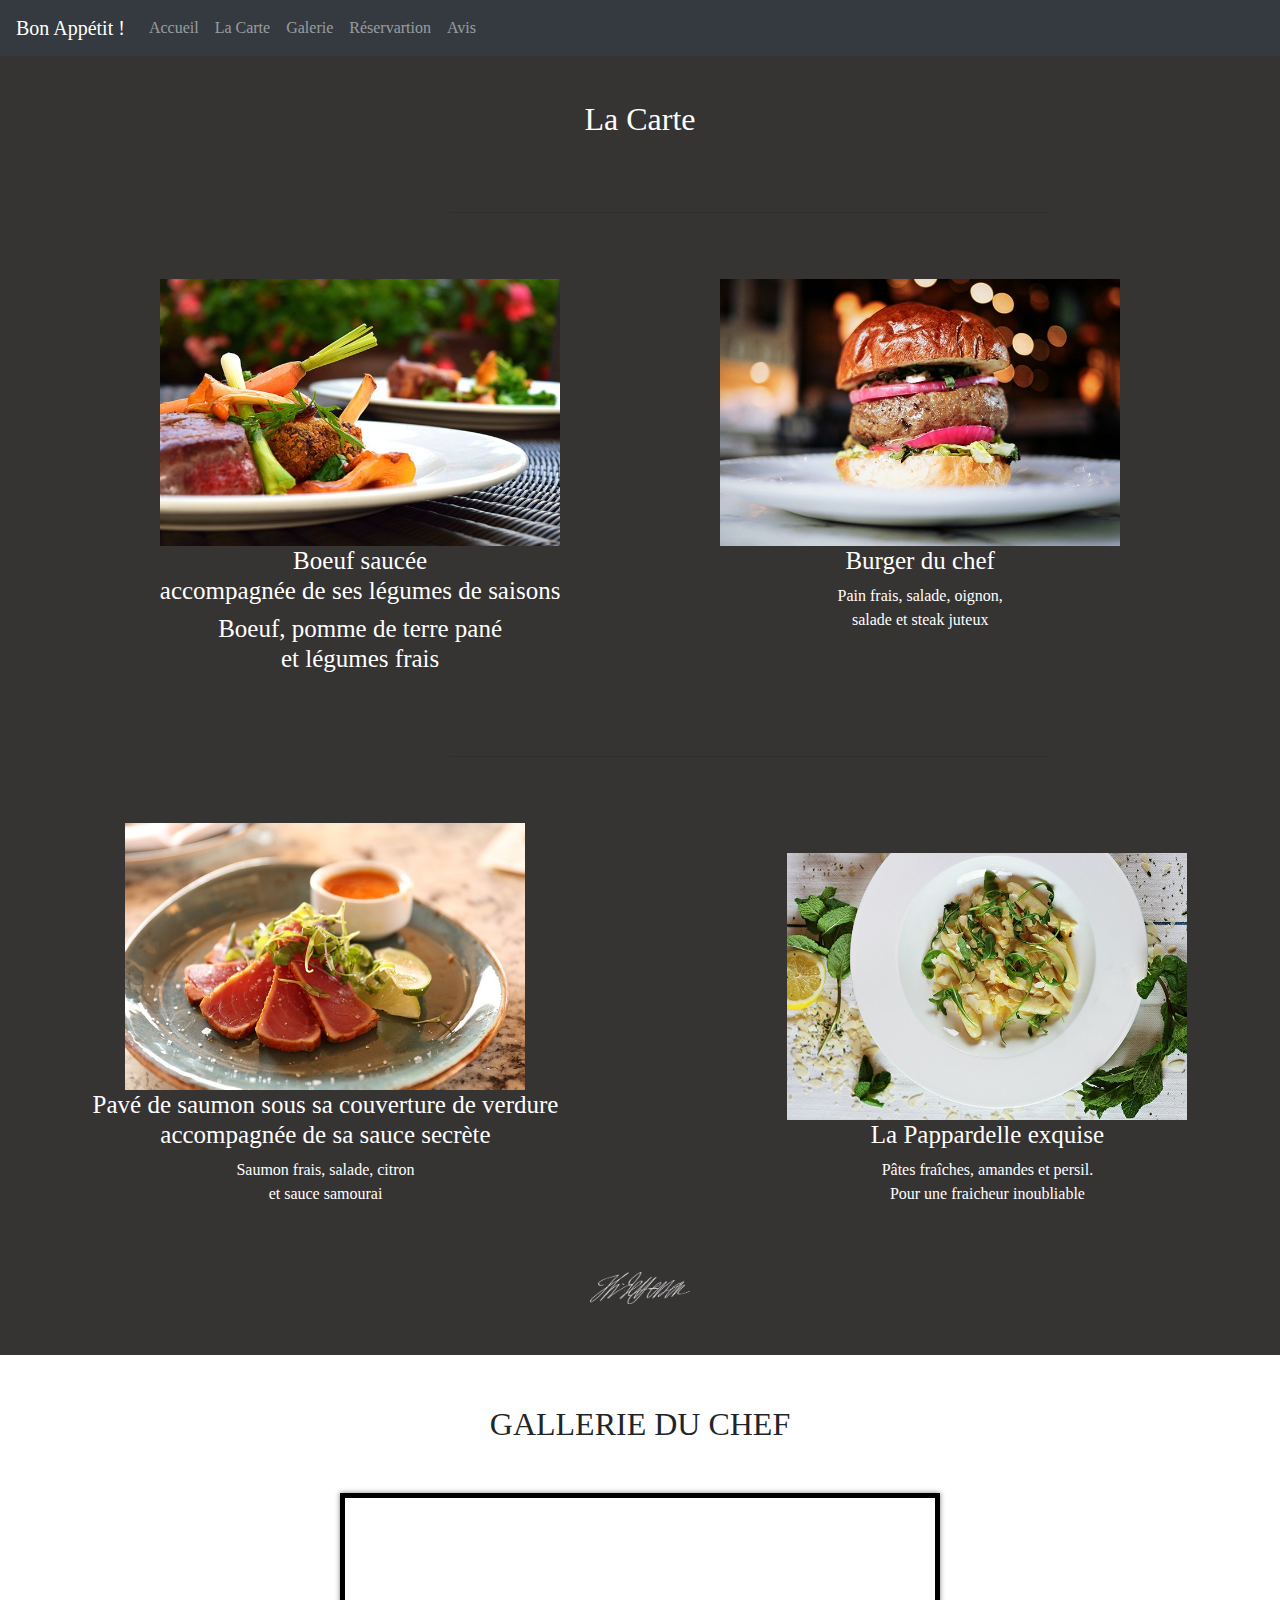
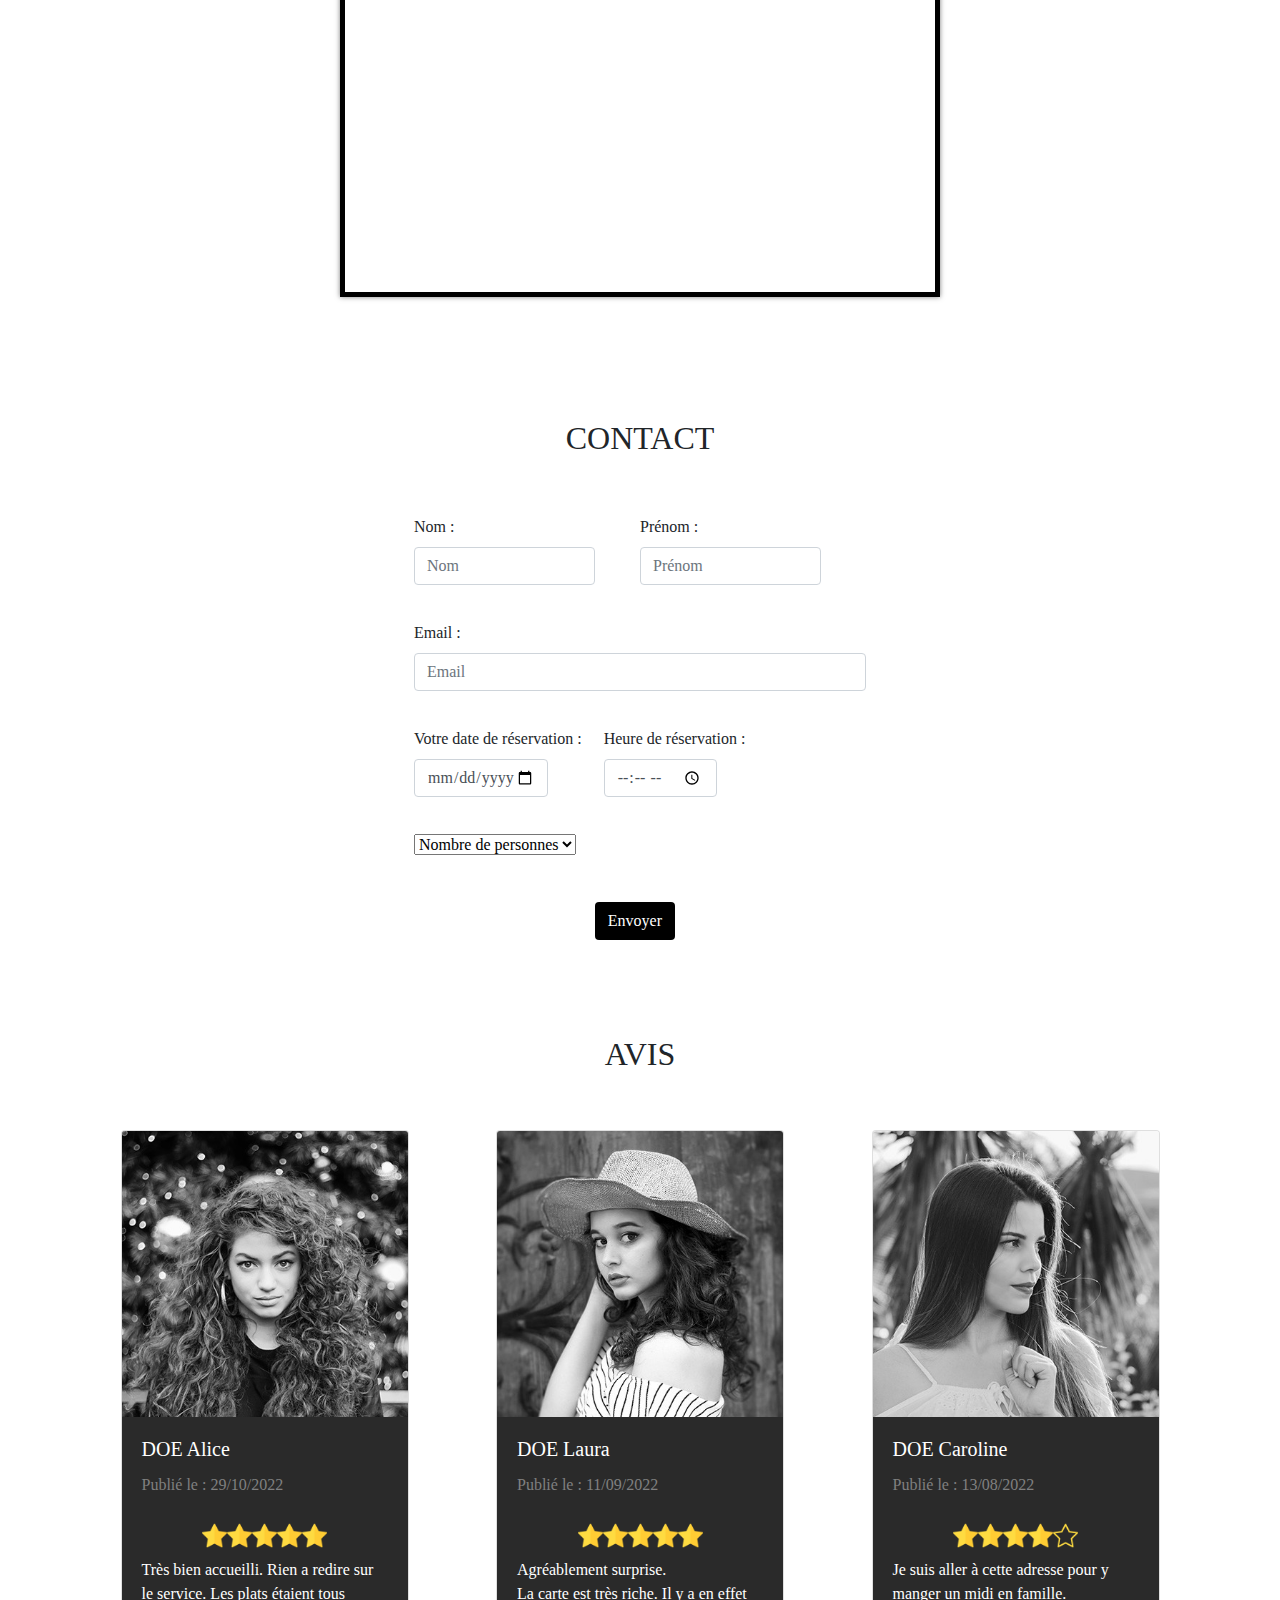
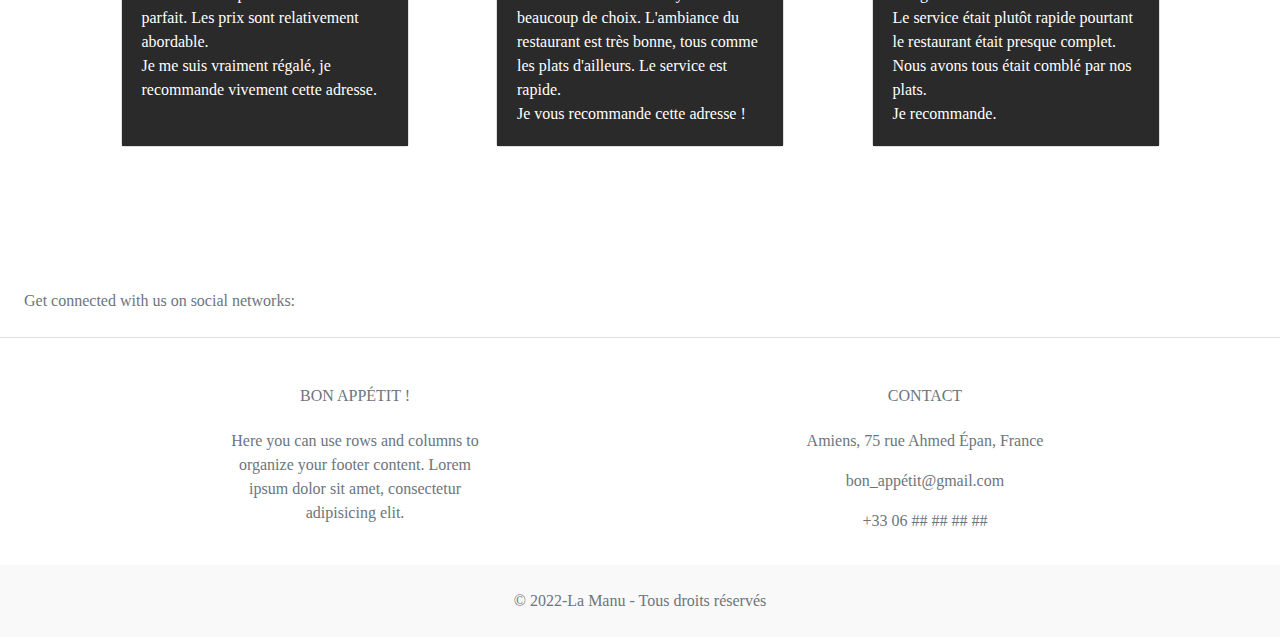
<file: code/projetcommun.html>
<!DOCTYPE html>
<html lang="fr">
  <head>
    <meta charset="UTF-8" />
    <meta http-equiv="X-UA-Compatible" content="IE=edge" />
    <meta name="viewport" content="width=device-width, initial-scale=1.0" />
    <link
      rel="stylesheet"
      href="https://cdn.jsdelivr.net/npm/bootstrap@4.3.1/dist/css/bootstrap.min.css"
      integrity="sha384-ggOyR0iXCbMQv3Xipma34MD+dH/1fQ784/j6cY/iJTQUOhcWr7x9JvoRxT2MZw1T"
      crossorigin="anonymous"
    />
    <script
      src="https://cdn.jsdelivr.net/npm/bootstrap@4.3.1/dist/js/bootstrap.min.js"
      integrity="sha384-JjSmVgyd0p3pXB1rRibZUAYoIIy6OrQ6VrjIEaFf/nJGzIxFDsf4x0xIM+B07jRM"
      crossorigin="anonymous"
    ></script>
    <link rel="stylesheet" href="./projetcommun.css" />
    <title>Bon Appétit !</title>
  </head>
</html>

<body>
  <header>
    <!-- Barre de navigation -->
    <div class="container">
      <nav class="navbar fixed-top navbar-expand-md navbar-dark bg-dark">
        <a class="navbar-brand" href="#">Bon Appétit !</a>
        <button
          class="navbar-toggler"
          type="button"
          data-toggle="collapse"
          data-target="#navbarSupportedContent"
          aria-controls="navbarSupportedContent"
          aria-expanded="false"
          aria-label="Toggle navigation"
        >
          <span class="navbar-toggler-icon"></span>
        </button>
        <div class="collapse navbar-collapse" id="navbarSupportedContent">
          <ul class="navbar-nav mr-auto">
            <li class="nav-item"><a class="nav-link" href="">Accueil</a></li>
            <li class="nav-item">
              <a class="nav-link" href="#menu">La Carte</a>
            </li>
            <li class="nav-item">
              <a class="nav-link" href="#gallery">Galerie</a>
            </li>
            <li class="nav-item">
              <a class="nav-link" href="#reservation">Réservartion</a>
            </li>
            <li class="nav-item"><a class="nav-link" href="#notice">Avis</a></li>
          </ul>
        </div>
      </nav>
    </div>
  </header>

  <main>
    <!-- SECTION MENU -->
    <section id="menu">
      <div id="card">
        <h2>La Carte</h2>
        <div id="line"><hr></div>
        <div id="part1">
            <div id="food_1">
                <div id="img_food_1">
                  <img src="/ressources/food_1_dark.jpg" width="400px">
                </div>
                <div id="descript_food_1">
                  <h3>Boeuf saucée <br> accompagnée de ses légumes de saisons<h3>
                  <p> Boeuf, pomme de terre pané <br> et légumes frais </p>
                </div>
            </div>
            <div id="food_2">
                <div id="img_food_2">
                    <img src="/ressources/food_4_dark.jpg" width="400px">
                </div>
                <div id="descript_food_2">
                  <h3>Burger du chef</h3>
                  <p> Pain frais, salade, oignon, <br> salade et steak juteux </p>
                </div>
            </div>
        </div>
        <div id="line"><hr></div>
        <div id="part2"></div>
            <div id="food_3">
                <div id="img_food_3">
                    <img src="/ressources/food_10_dark.jpg" width="400px">
                </div>
                <div id="descript_food_3">
                  <h3>Pavé de saumon sous sa couverture de verdure <br> accompagnée de sa sauce secrète</h3>
                  <p> Saumon frais, salade, citron <br> et sauce samourai </p>
                </div>
            </div>
            <div id="food_4">
                <div id="img_food_4">
                    <img src="/ressources/food_11_dark.jpg" width="400px">
                </div>
                <div id="descript_food_4">
                  <h3 class="name4">La Pappardelle exquise</h3>
                  <p> Pâtes fraîches, amandes et persil. <br> Pour une fraicheur inoubliable </p>
                </div>
            </div>
            <div id="sign">
                <img src="/ressources/signature.png" width="100px">
            </div>
        </div>
        <section id="gallery">
          <h2 class="title-menu">GALLERIE DU CHEF</h2>
          <div class="goat">
              <div class="slideshow">
                  <ul>
                  <li><img src="/ressources/food_1_dark.jpg" alt><span>Boeuf saucée <br> accompagnée de ses légumes de saisons</span></li>
                  <li><img src="/ressources/food_4_dark.jpg" alt><span>Burger du chef</span></li>
                  <li><img src="/ressources/food_5_dark.jpg" alt><span>La bouillabaisse</span></li>
                  <li><img src="/ressources/food_6_dark.jpg" alt><span>Saumon fumé sous sa couverture de verdure <br> et de poisson pané</et></span></li>
                  <li><img src="/ressources/food_7_dark.jpg" alt><span>Boeuf persillé sur son coulis <br> d'oeuf et de tomates</span></li>
                  <li><img src="/ressources/food_10_dark.jpg" alt><span>Pavé de saumon sous sa couverture de verdure <br> accompagnée de sa sauce secrète</span></li>
                  <li><img src="/ressources/food_11_dark.jpg" alt><span>La Pappardelle exquise</span></li>
                  </ul>
                  <div class="barre_progression"></div>
              </div>
          </div>
        </section>
    </div>
    </section>
    <!-- SECTION FORMULAIRE -->
    <section id="menu">
      <section id="reservation">
        <div class="form">
          <form method="get" action="">
            <div class="title-form">
              <h2>CONTACT</h2>
            </div>
            <div class="one">
              <div class="mb-3">
                <label for="lastname" class="form-label">Nom :</label>
                <input
                  type="text"
                  class="form-control"
                  id="lastname"
                  name="lastname"
                  placeholder="Nom"
                  aria-describedby="emailHelp"
                  required
                  pattern="^[a-zA-ZàáâäãåąčćęèéêëėįìíîïłńòóôöõøùúûüųūÿýżźñçčšžÀÁÂÄÃÅĄĆČĖĘÈÉÊËÌÍÎÏĮŁŃÒÓÔÖÕØÙÚÛÜŲŪŸÝŻŹÑßÇŒÆČŠŽ∂ð ,.'-]+$"
                />
              </div>
              <div class="mb-3">
                <label for="firstname" class="form-label">Prénom :</label>
                <input
                  type="text"
                  class="form-control"
                  id="firstname"
                  name="firstname"
                  placeholder="Prénom"
                  aria-describedby="emailHelp"
                  required
                  pattern="^[a-zA-ZàáâäãåąčćęèéêëėįìíîïłńòóôöõøùúûüųūÿýżźñçčšžÀÁÂÄÃÅĄĆČĖĘÈÉÊËÌÍÎÏĮŁŃÒÓÔÖÕØÙÚÛÜŲŪŸÝŻŹÑßÇŒÆČŠŽ∂ð ,.'-]+$"
                />
              </div>
            </div>
            <div class="mb-3">
              <label for="email" class="form-label">Email :</label>
              <input
                type="email"
                class="form-control"
                id="email"
                name="email"
                placeholder="Email"
                required
                pattern="[\w-\.]+@([\w-]+\.)+[\w-]{2,4}"
              />
            </div>
            <div class="two">
              <div class="mb-3">
                <label for="days" class="form-label"
                  >Votre date de réservation :</label
                >
                <input
                  type="date"
                  class="form-control"
                  id="days"
                  name="days"
                  required
                />
              </div>
              <div class="mb-3 testt">
                <label class="form-label hours" for="hours"
                  >Heure de réservation :</label
                >
                <input
                  type="time"
                  class="form-control"
                  id="hours"
                  name="hours"
                  required
                />
              </div>
            </div>
            <select class="form-select" aria-label="Default select example">
              <option selected>Nombre de personnes</option>
              <option value="1">1</option>
              <option value="2">2</option>
              <option value="3">3</option>
              <option value="4">4</option>
              <option value="5">5 ou plus</option></select
            ><br />
            <button type="submit" class="btn">Envoyer</button>
          </form>
        </div>
      </section>
    </section>

    <!-- SECTION AVIS -->
    <section id="notice">
      <div id="notice">
        <div class="title-notice">
          <h2>AVIS</h2>
        </div>
        <div class="row p-5">
          <div class="card" style="width: 18rem">
            <img
              class="card-img-top"
              src="/ressources/testimonial_1_dark.jpg"
              alt="Card image cap"
            />
            <div class="card-body bg">
              <h5 class="card-title">DOE Alice</h5>
              <p class="card-date">Publié le : 29/10/2022</p>
              <div class="stars">
                <img src="/ressources/etoilepleine.png" />
                <img src="/ressources/etoilepleine.png" />
                <img src="/ressources/etoilepleine.png" />
                <img src="/ressources/etoilepleine.png" />
                <img src="/ressources/etoilepleine.png" />
              </div>
              <p class="card-text">
                Très bien accueilli. Rien a redire sur le service. Les plats
                étaient tous parfait. Les prix sont relativement abordable.
                <br />
                Je me suis vraiment régalé, je recommande vivement cette
                adresse.
              </p>
            </div>
          </div>

          <div class="card" style="width: 18rem">
            <img
              class="card-img-top"
              src="/ressources/testimonial_2_dark.jpg"
              alt="Card image cap"
            />
            <div class="card-body">
              <h5 class="card-title">DOE Laura</h5>
              <p class="card-date">Publié le : 11/09/2022</p>
              <div class="stars">
                <img src="/ressources/etoilepleine.png" />
                <img src="/ressources/etoilepleine.png" />
                <img src="/ressources/etoilepleine.png" />
                <img src="/ressources/etoilepleine.png" />
                <img src="/ressources/etoilepleine.png" />
              </div>
              <p class="card-text">
                Agréablement surprise. <br />

                La carte est très riche. Il y a en effet beaucoup de choix.
                L'ambiance du restaurant est très bonne, tous comme les plats
                d'ailleurs. Le service est rapide.
                <br />
                Je vous recommande cette adresse !
              </p>
            </div>
          </div>

          <div class="card" style="width: 18rem">
            <img
              class="card-img-top"
              src="/ressources/testimonial_3_dark.jpg"
              alt="Card image cap"
            />
            <div class="card-body">
              <h5 class="card-title">DOE Caroline</h5>
              <p class="card-date">Publié le : 13/08/2022</p>
              <div class="stars">
                <img src="/ressources/etoilepleine.png" />
                <img src="/ressources/etoilepleine.png" />
                <img src="/ressources/etoilepleine.png" />
                <img src="/ressources/etoilepleine.png" />
                <img src="/ressources/etoilevide.png" />
              </div>
              <p class="card-text">
                Je suis aller à cette adresse pour y manger un midi en famille.
                <br />
                Le service était plutôt rapide pourtant le restaurant était
                presque complet. Nous avons tous était comblé par nos plats.
                <br />Je recommande.
              </p>
            </div>
          </div>
        </div>
      </div>
    </section>
  </main>

  <!-- Footer -->
  <footer class="text-center text-lg-start bg-white text-muted">
    <!-- Réseaux sociaux -->
    <section
      class="d-flex justify-content-center justify-content-lg-between p-4 border-bottom"
    >
      <!-- Partie gauche -->
      <div class="me-5 d-none d-lg-block">
        <span>Get connected with us on social networks:</span>
      </div>
      <!-- Partie gauche -->

      <!-- Partie droite -->
      <div>
        <a href="" class="me-4 link-secondary">
          <i class="fab fa-facebook-f"></i>
        </a>
        <a href="" class="me-4 link-secondary">
          <i class="fab fa-twitter"></i>
        </a>
        <a href="" class="me-4 link-secondary">
          <i class="fab fa-google"></i>
        </a>
        <a href="" class="me-4 link-secondary">
          <i class="fab fa-instagram"></i>
        </a>
        <a href="" class="me-4 link-secondary">
          <i class="fab fa-linkedin"></i>
        </a>
        <a href="" class="me-4 link-secondary">
          <i class="fab fa-github"></i>
        </a>
      </div>
    </section>

    <!-- Section: Liens  -->
    <section class="">
      <div class="container text-center text-md-start mt-5">
        <!-- Row -->
        <div class="row mt-3">
          <!-- Col -->
          <div class="col-md-3 col-lg-4 col-xl-3 mx-auto mb-4">
            <!-- Contenu -->
            <h6 class="text-uppercase fw-bold mb-4">
              <i class="fas fa-gem me-3 text-secondary"></i>Bon Appétit !
            </h6>
            <p>
              Here you can use rows and columns to organize your footer content.
              Lorem ipsum dolor sit amet, consectetur adipisicing elit.
            </p>
          </div>

          <!-- Column -->
          <div class="col-md-4 col-lg-3 col-xl-3 mx-auto mb-md-0 mb-4">
            <!-- Links -->
            <h6 class="text-uppercase fw-bold mb-4">Contact</h6>
            <p>
              <i class="fas fa-home me-3 text-secondary"></i> Amiens, 75 rue
              Ahmed Épan, France
            </p>
            <p>
              <i class="fas fa-envelope me-3 text-secondary"></i>
              bon_appétit@gmail.com
            </p>
            <p>
              <i class="fas fa-phone me-3 text-secondary"></i> +33 06 ## ## ##
              ##
            </p>
          </div>
        </div>
      </div>
    </section>

    <!-- Copyright -->
    <div class="text-center p-4" style="background-color: rgba(0, 0, 0, 0.025)">
      © 2022-La Manu - Tous droits réservés
      <a class="text-reset fw-bold" href="#section-1"></a>
    </div>
  </footer>
  <script
    src="https://code.jquery.com/jquery-3.3.1.slim.min.js"
    integrity="sha384-q8i/X+965DzO0rT7abK41JStQIAqVgRVzpbzo5smXKp4YfRvH+8abtTE1Pi6jizo"
    crossorigin="anonymous"
  ></script>
  <script
    src="https://cdn.jsdelivr.net/npm/popper.js@1.14.7/dist/umd/popper.min.js"
    integrity="sha384-UO2eT0CpHqdSJQ6hJty5KVphtPhzWj9WO1clHTMGa3JDZwrnQq4sF86dIHNDz0W1"
    crossorigin="anonymous"
  ></script>
  <script
    src="https://cdn.jsdelivr.net/npm/bootstrap@4.3.1/dist/js/bootstrap.min.js"
    integrity="sha384-JjSmVgyd0p3pXB1rRibZUAYoIIy6OrQ6VrjIEaFf/nJGzIxFDsf4x0xIM+B07jRM"
    crossorigin="anonymous"
  ></script>
</body>
</file>
<file: style.css>
/* Général */ 

body { 
    margin: 0; 
    padding: 0; 
    font-family: Garamond;
    overflow-x: hidden;
}

/* Pour l'image en arrière plan */
header {
    display: flex;
    align-items: flex-end;
    height: 60vh;
    background-image: url(./ressources/cover_dark.jpg);
    background-repeat: no-repeat;
    background-size: cover;
    background-attachment: fixed;
    transform-origin: center;
}

/* Responsive de l'image en arrière plan */
@media only screen and (max-width: 900px) {
    header {
        display: flex;
        justify-content: center;
        align-items: flex-end;
        height: 30vh;
        background-image: url(./ressources/cover_dark.jpg);
        background-repeat: no-repeat;
        background-size: cover;
        background-attachment: fixed;
        transform-origin: left;
    }
  }

/* NAV */

nav#nav-bg{
    background-color:#fff0!important;

}

/* Responsive de la liste dans la navbar */
@media only screen and (max-width: 900px) {
    ul{
        background-color:#252525!important;
    }
}

.banner{
    position: sticky;
    top: 0%;
    z-index: 1000;
    background-color: rgba(42,42,42,0.7);
}

.container-nav{
    background-color: #2A2A2A;
    justify-content: center;
    display: flex;
    width: 100vw;
    transition: .3s ease-in-out;
    z-index: 10;
    height: 6vh;
    -webkit-box-shadow: 0px 6px 14px -1px rgba(0,0,0,0.14); 
    box-shadow: 0px 6px 14px -1px rgba(0,0,0,0.14);
}

.container-nav:hover {
    background-color: rgba(0,0,0,0.8);
}

.navbar-brand{
    transition: .5s ease-in-out;
    width: 8vw;
    overflow: hidden;
}

@media only screen and (max-width: 600px) {
    .navbar-brand{
        width: 25vw;
    }
}


.nav-link{
    color: white;
    font-family: Arial, Helvetica, sans-serif;
    text-transform: uppercase;
    font-weight: bold;
    letter-spacing: 1px;
    transition: .5s ease-in-out;
}

.nav-link:hover{
    transform: scale(1.1);
    color: white;
}


/* MENU */

.title-menu {
    text-align: center;
    margin-top: 50px;
    margin-bottom: 50px;
}

/* Paramètres de la section carte */
#card {
    padding-top: 50px;
    background-color:#2A2A2A;
    text-align: center; 
}

#card h2 {
    padding-top: 50px;
    text-transform: uppercase;
    color: white;
    text-align: center;   
}

#card h3 { 
    margin-top: 15px;
    margin-bottom: 15px;
    font-family: Garamond; 
    color: red;     
}

#descript_food{
    font-family: Arial, Helvetica, sans-serif;
    text-align: left;
    color: white;
}

/* Initialisation des bordures des plats */

#food_3{
    display: inline-block;
}

#food_4{
    display: inline-block;  
}

/* Modification des #part */
#part1{
    display: flex;
    justify-content: space-evenly;
    flex-direction: row;                   
    flex-wrap: wrap;
}

#part2{
    display: flex;
    justify-content: space-evenly;
    flex-direction: row;
    flex-wrap: wrap;
}

/* Modification des hr */
#line hr{
    width: 50vw;
    height: 2px;
    background-color: white;
    border:  0px solid white;     
    display: flex;
    justify-content: center;
    margin-top: 10vh;
    margin-bottom: 10vh;
}

/* Modification signature */
#sign{
    padding: 10vh;  
 }


/* Gallerie photo */
.goat{
box-sizing: border-box; 
background-color:  white;
text-align: center; 
color: white;
}

img{
max-width:100%
}


.slideshow{
border: 5px solid black;
box-shadow: 0 0 5px hsla(0,0%,0%,.5);
overflow: hidden;
max-width: 600px;
margin: 2rem auto;
position: relative
}
    
.slideshow ul{
padding-bottom: 66.67%;/* ratio pour le responsive */
margin: 0;
list-style-type: none;
position: relative
}
    
    
.slideshow li{
top: 0;
left: 0;
animation: slideshow 35s ease infinite;
position: absolute;
opacity: 0;
}

.slideshow li:nth-child(){
    animation-delay: 0s;
}
 

.slideshow li:nth-child(2){
animation-delay: 5s
}

.slideshow li:nth-child(3){
animation-delay: 10s
}

.slideshow li:nth-child(4){
animation-delay: 15s
}

.slideshow li:nth-child(5){
animation-delay: 20s
}

.slideshow li:nth-child(6){
animation-delay: 25s
}
    
.slideshow li:nth-child(7){
animation-delay: 30s
}

    
@keyframes slideshow{
0%{opacity: 0}
10%{opacity: 1}
20%{opacity: 1}
25%{opacity: 0}
100%{opacity: 0}
} 

    
.slideshow span{
background: rgba(0,0,0,0.7);
height: 40px;
align-items: center;
justify-content: center;
display: flex;
color: white;
position: absolute;
bottom: 0;
right: 0;
left: 0
}
    
/* Barre progression */
.barre_progression{ 
    
position: absolute;
left: 0;
bottom: 40px;
height: 5px;
background: white;
animation: barre_progression 25s ease-out infinite;
    
}
    
/* Animation barre progression */    
@keyframes barre_progression{
0%,20%,40%,60%,80%,100%{width: 0%;opacity: 0}
4%,24%,44%,64%,84%{width: 0%;opacity: .3}
16%,36%,56%,76%,96%{width: 100%;opacity: .7}
17%,37%,57%,77%,97%{width: 100%;opacity: .3}
18%,38%,58%,78%,98%{width: 100%;opacity: 0}
}

/* FORM */

/* Ajout de la police font Garamond sur le titre du formulaire */
.title-form {
    display: flex;
    justify-content: center;
    font-weight: bold;
    margin-bottom: 50px;
    font-family: Garamond;       
}

/* FORM */ 
.form {
    width: 100vw;
    display: flex;
}

form {
    display: table;
    padding: 5vh;
    margin: auto;
    margin-top: 5vh;
    font-family: Arial, Helvetica, sans-serif;        /*ajout de font arial */
} 

/* Responsive form */ 
@media screen and (min-width: 1200px) {
    form {
        display: block;
    }

    .one {
        display: flex;
        justify-content: center;
        padding-bottom: 20px;
    }

    .two {
        display: flex;
        padding-top: 20px;
        padding-bottom: 20px;
    }

    #lastname, #firstname {
        text-align: left;
    }

    #email {
        width: 100%;
        justify-content: center;
        text-align: left;
    }

    .testt {
        margin-left: 22px;
    }
}

.form-control {
    width: 80%;
}

.required {
    margin-top: 10px;
    font-size: 12px;
}

.btn {
    font-family: Arial, Helvetica, sans-serif;
    margin-top: 10%;
    margin-left: 40%;
    justify-content: center;
    background-color: #2A2A2A;
    color: white;
    margin-bottom: 50px;
    border-radius: 0px;   
}

.btn:hover {
    background-color: white;
    color: black;
    border: 1px solid black;
    border-radius: 0px;
}

@media only screen and (max-width: 900px){
    .btn {
        margin-left: 30%;
    }
}

/* AVIS */

#notice {
    overflow-x: hidden;
    font-family: Arial, Helvetica, sans-serif;       
 }
 
 .title-notice{
     display: flex;
     justify-content: center;
     font-weight: bold;
     font-family: Garamond;  
 }
 
 .row{
     display: flex;
     justify-content: space-evenly;
 }
 
 .card { transition: 1s ease-in-out;}
 
 .card:hover{
     transform: scale(1.1);
 }
 
 .card-body{
     background-color: #2A2A2A;
     color: white;
 }
 
 .card-date {color: grey;}
 
 .stars{
     display: flex;
     justify-content: center;
     padding: 10px;
 }
 
 .stars img{
     width: 25px;
 }
 
 /* Responsive iPhone et iPad */
 @media only screen and (max-width: 600px){
     .card{
         margin-bottom: 70px;
     }
 }
 
 @media only screen and (min-width: 700px){
     .card{
         margin-bottom: 70px;
     }
 }

 /* Footer */
 footer{
    background-color: #2A2A2A;
    font-family: Arial, Helvetica, sans-serif;
 }

 /* Réseaux sociaux */ 

.social {
    display: flex;
}

/* Responsive réseaux sociaux */ 
@media only screen and (max-width: 600px){
    .social{
        margin-right: 15%;
    }
}

.media {
    width: 50px;
    margin-left: 30px;
 }
</file>
<file: code/projetcommun.css>
body { 
    margin:0; padding: 0; font-family: Garamond;
}

/* MENU */

.title-menu {
    text-align: center;
    margin-top: 50px;
    margin-bottom: 50px;
}

/*Parametres de la section carte*/
#card {
    padding-top: 50px;
    background-color: rgb(54, 51, 51);
    color: white;
    text-align: center;
}

#card h2 {
    padding-top: 50px;
}

h3 { 
    font-size: 25px;
}

/*initialisation des bordures des plats*/
#food_3{
    display: inline-block;
}

#food_4{
    display: inline-block;  
    margin-left: 225px;
}

h3.name4{
   top: 100px
}
#part1{
    display: flex;
    justify-content: space-evenly;
}

#part2{
    display: flex;
    justify-content: space-evenly;
}

#line{
width: 700px;
border-top: 0px solid;
margin-left: 400px;
border: 50px solid rgb(54, 51, 51);
} 

#sign{
    border: 1px solid rgb(54, 51, 51);
    border-top: 50px solid rgb(54, 51, 51);
    padding-bottom: 50px;
}


/*Gallerie photo*/
.goat{
box-sizing: border-box; 
background-color:  white;
text-align: center; 
color: white;
}

img{
max-width:100%
}


.slideshow{
border: 5px solid black;
box-shadow: 0 0 5px hsla(0,0%,0%,.5);
overflow: hidden;
max-width: 600px;
margin: 2rem auto;
position: relative
}
    
.slideshow ul{
padding-bottom: 66.67%;/* ratio pour le responsive */
margin: 0;
list-style-type: none;
position: relative
}
    
    
.slideshow li{
top: 0;
left: 0;
animation: slideshow 35s ease infinite;
position: absolute;
opacity: 0;
}

.slideshow li:nth-child(){
    animation-delay: 0s;
}
 

.slideshow li:nth-child(2){
animation-delay: 5s
}

.slideshow li:nth-child(3){
animation-delay: 10s
}

.slideshow li:nth-child(4){
animation-delay: 15s
}

.slideshow li:nth-child(5){
animation-delay: 20s
}

.slideshow li:nth-child(6){
animation-delay: 25s
}
    
.slideshow li:nth-child(7){
animation-delay: 30s
}

    
@keyframes slideshow{
0%{opacity: 0}
10%{opacity: 1}
20%{opacity: 1}
25%{opacity: 0}
100%{opacity: 0}
} 

    
.slideshow span{
background: rgba(0,0,0,0.7);
height: 40px;
align-items: center;
justify-content: center;
display: flex;
color: white;
position: absolute;
bottom: 0;
right: 0;
left: 0
}
    
/*****barre progression *****/
.barre_progression{ 
    
position: absolute;
left: 0;
bottom: 40px;
height: 5px;
background: white;
animation: barre_progression 25s ease-out infinite;
    
}
    
/*****animation barre progression *****/    
@keyframes barre_progression{
0%,20%,40%,60%,80%,100%{width: 0%;opacity: 0}
4%,24%,44%,64%,84%{width: 0%;opacity: .3}
16%,36%,56%,76%,96%{width: 100%;opacity: .7}
17%,37%,57%,77%,97%{width: 100%;opacity: .3}
18%,38%,58%,78%,98%{width: 100%;opacity: 0}
}

/* FORM */

.title-form {
    display: flex;
    justify-content: center;
    font-weight: bold;
    margin-bottom: 50px;
}

.form {
    width: 100vw;
    display: flex;
}

form {
    display: table;
    padding: 5vh;
    margin: auto;
    margin-top: 5vh;
} 

@media screen and (min-width: 1200px) {
    form {
        display: block;
    }

    .one {
        display: flex;
        justify-content: center;
        padding-bottom: 20px;
    }

    .two {
        display: flex;
        padding-top: 20px;
        padding-bottom: 20px;
    }

    #lastname, #firstname {
        text-align: left;
    }

    #email {
        width: 100%;
        justify-content: center;
        text-align: left;
    }

    .testt {
        margin-left: 22px;
    }
}

.form-control {
    width: 80%;
}

.btn {
    margin-top: 10%;
    margin-left: 40%;
    justify-content: center;
    background-color: black;
    color: white;
    margin-bottom: 50px;
}

.btn:hover {
    background-color: white;
    color: black;
    border: 1px solid black;
    border-radius: 0;
}

/* AVIS */

#notice {
    overflow-x: hidden;
 }
 
 .title-notice{
     display: flex;
     justify-content: center;
     font-weight: bold;
 }
 
 .row{
     display: flex;
     justify-content: space-evenly;
 }
 
 .card { transition: 1s ease-in-out;}
 
 .card:hover{
     transform: scale(1.1);
 }
 
 .card-body{
     background-color: #2A2A2A;
     color: white;
 }
 
 .card-date {color: grey;}
 
 .stars{
     display: flex;
     justify-content: center;
     padding: 10px;
 }
 
 .stars img{
     width: 25px;
 }
 
 /* responsive iphone et ipad */
 @media only screen and (max-width: 600px){
     .card{
         margin-bottom: 70px;
     }
 }
 
 @media only screen and (min-width: 700px){
     .card{
         margin-bottom: 70px;
     }
 }
</file>
<file: code/style.css>
body { 
    margin: 0; 
    padding: 0; 
    font-family: Garamond;
    overflow-x: hidden;
}

header {
    display: flex;
    align-items: flex-end;
    height: 60vh;
    background-image: url(/ressources/cover_dark.jpg);
    background-repeat: no-repeat;
    background-size: cover;
    background-attachment: fixed;
    transform-origin: center;
}

@media only screen and (max-width: 900px) {
    header {
        display: flex;
        justify-content: center;
        align-items: flex-end;
        height: 30vh;
        background-image: url(/ressources/cover_dark.jpg);
        background-repeat: no-repeat;
        background-size: cover;
        background-attachment: fixed;
        transform-origin: left;
    }
  }

/* NAV */

.banner{
    position: sticky;
    top: 0%;
    z-index: 1000;
    background-color: rgba(42,42,42,0.7);
}

.container-nav{
    background-color: #2A2A2A;
    justify-content: center;
    display: flex;
    width: 100vw;
    transition: .3s ease-in-out;
    z-index: 10;
    height: 6vh;
    -webkit-box-shadow: 0px 6px 14px -1px rgba(0,0,0,0.14); 
    box-shadow: 0px 6px 14px -1px rgba(0,0,0,0.14);
}

.container-nav:hover {
    background-color: rgba(0,0,0,0.8);
}

.navbar-brand{
    color: red;
    transition: .5s ease-in-out;
}

.navbar-brand:hover{
    transform: scale(1.1);
    color: white;
}


.nav-link{
    color: white;
    font-family: Arial, Helvetica, sans-serif;
    text-transform: uppercase;
    font-weight: bold;
    letter-spacing: 1px;
    transition: .5s ease-in-out;
}

.nav-link:hover{
    transform: scale(1.1);
    color: white;
}


/* MENU */

.title-menu {
    text-align: center;
    margin-top: 50px;
    margin-bottom: 50px;
}

/*Parametres de la section carte*/
#card {
    padding-top: 50px;
    background-color:#2A2A2A;
    text-align: center; 
}

#card h2 {
    padding-top: 50px;
    text-transform: uppercase;
    color: white;
    text-align: center;    /* h2 mis en majuscule*/
}

#card h3 { 
    /* font-size: 25px; */
    margin-top: 15px;
    margin-bottom: 15px;
    font-family: Garamond; 
    color: red;         /* modification des h3 */
}

#descript_food{
    font-family: Arial, Helvetica, sans-serif;
    text-align: left;
    color: white;
}

/*initialisation des bordures des plats*/

#food_3{
    display: inline-block;
}

#food_4{
    display: inline-block;  
    /* margin-left: 225px; */
}

/* h3.name4{
   top: 100px
} */

#part1{
    display: flex;
    justify-content: space-evenly;
    flex-direction: row;                   /* modification des #part */
    flex-wrap: wrap;
}

#part2{
    display: flex;
    justify-content: space-evenly;
    flex-direction: row;
    flex-wrap: wrap;
}

/* #line{
width: 700px;
border-top: 0px solid;
margin-left: 400px;
border: 50px solid#2A2A2A;
}  */


#line hr{
    width: 50vw;
    height: 2px;
    background-color: white;
    border:  0px solid white;     /* modification line hr */
    display: flex;
    justify-content: center;
    margin-top: 10vh;
    margin-bottom: 10vh;
}

/* #sign{
    border: 1px solid rgb(54, 51, 51);
    border-top: 50px solid rgb(54, 51, 51);
    padding-bottom: 50px;
} */

#sign{
    padding: 10vh;   /* modification signature */
 }


/*Gallerie photo*/
.goat{
box-sizing: border-box; 
background-color:  white;
text-align: center; 
color: white;
}

img{
max-width:100%
}


.slideshow{
border: 5px solid black;
box-shadow: 0 0 5px hsla(0,0%,0%,.5);
overflow: hidden;
max-width: 600px;
margin: 2rem auto;
position: relative
}
    
.slideshow ul{
padding-bottom: 66.67%;/* ratio pour le responsive */
margin: 0;
list-style-type: none;
position: relative
}
    
    
.slideshow li{
top: 0;
left: 0;
animation: slideshow 35s ease infinite;
position: absolute;
opacity: 0;
}

.slideshow li:nth-child(){
    animation-delay: 0s;
}
 

.slideshow li:nth-child(2){
animation-delay: 5s
}

.slideshow li:nth-child(3){
animation-delay: 10s
}

.slideshow li:nth-child(4){
animation-delay: 15s
}

.slideshow li:nth-child(5){
animation-delay: 20s
}

.slideshow li:nth-child(6){
animation-delay: 25s
}
    
.slideshow li:nth-child(7){
animation-delay: 30s
}

    
@keyframes slideshow{
0%{opacity: 0}
10%{opacity: 1}
20%{opacity: 1}
25%{opacity: 0}
100%{opacity: 0}
} 

    
.slideshow span{
background: rgba(0,0,0,0.7);
height: 40px;
align-items: center;
justify-content: center;
display: flex;
color: white;
position: absolute;
bottom: 0;
right: 0;
left: 0
}
    
/*****barre progression *****/
.barre_progression{ 
    
position: absolute;
left: 0;
bottom: 40px;
height: 5px;
background: white;
animation: barre_progression 25s ease-out infinite;
    
}
    
/*****animation barre progression *****/    
@keyframes barre_progression{
0%,20%,40%,60%,80%,100%{width: 0%;opacity: 0}
4%,24%,44%,64%,84%{width: 0%;opacity: .3}
16%,36%,56%,76%,96%{width: 100%;opacity: .7}
17%,37%,57%,77%,97%{width: 100%;opacity: .3}
18%,38%,58%,78%,98%{width: 100%;opacity: 0}
}

/* FORM */

.title-form {
    display: flex;
    justify-content: center;
    font-weight: bold;
    margin-bottom: 50px;
    font-family: Garamond;       /*ajout de font Garamond */
}

.form {
    width: 100vw;
    display: flex;
}

form {
    display: table;
    padding: 5vh;
    margin: auto;
    margin-top: 5vh;
    font-family: Arial, Helvetica, sans-serif;        /*ajout de font arial */
} 

@media screen and (min-width: 1200px) {
    form {
        display: block;
    }

    .one {
        display: flex;
        justify-content: center;
        padding-bottom: 20px;
    }

    .two {
        display: flex;
        padding-top: 20px;
        padding-bottom: 20px;
    }

    #lastname, #firstname {
        text-align: left;
    }

    #email {
        width: 100%;
        justify-content: center;
        text-align: left;
    }

    .testt {
        margin-left: 22px;
    }
}

.form-control {
    width: 80%;
}

.btn {
    font-family: Arial, Helvetica, sans-serif;
    margin-top: 10%;
    margin-left: 40%;
    justify-content: center;
    background-color: #2A2A2A;
    color: white;
    margin-bottom: 50px;
    border-radius: 0px;    /* rajoue de border radius 0px */
}

.btn:hover {
    background-color: white;
    color: black;
    border: 1px solid black;
    border-radius: 0px;
}

/* AVIS */

#notice {
    overflow-x: hidden;
    font-family: Arial, Helvetica, sans-serif;        /*ajout de font arial */
 }
 
 .title-notice{
     display: flex;
     justify-content: center;
     font-weight: bold;
     font-family: Garamond;    /*ajout de font Garamond */
 }
 
 .row{
     display: flex;
     justify-content: space-evenly;
 }
 
 .card { transition: 1s ease-in-out;}
 
 .card:hover{
     transform: scale(1.1);
 }
 
 .card-body{
     background-color: #2A2A2A;
     color: white;
 }
 
 .card-date {color: grey;}
 
 .stars{
     display: flex;
     justify-content: center;
     padding: 10px;
 }
 
 .stars img{
     width: 25px;
 }
 
 /* responsive iphone et ipad */
 @media only screen and (max-width: 600px){
     .card{
         margin-bottom: 70px;
     }
 }
 
 @media only screen and (min-width: 700px){
     .card{
         margin-bottom: 70px;
     }
 }

 /* footer */
 footer{
    background-color: #2A2A2A;
    font-family: Arial, Helvetica, sans-serif;
 }

 /* Les réseaux sociaux */ 

.social {
    display: flex;
}

.media {
    width: 50px;
    margin-left: 30px;
 }
</file>
